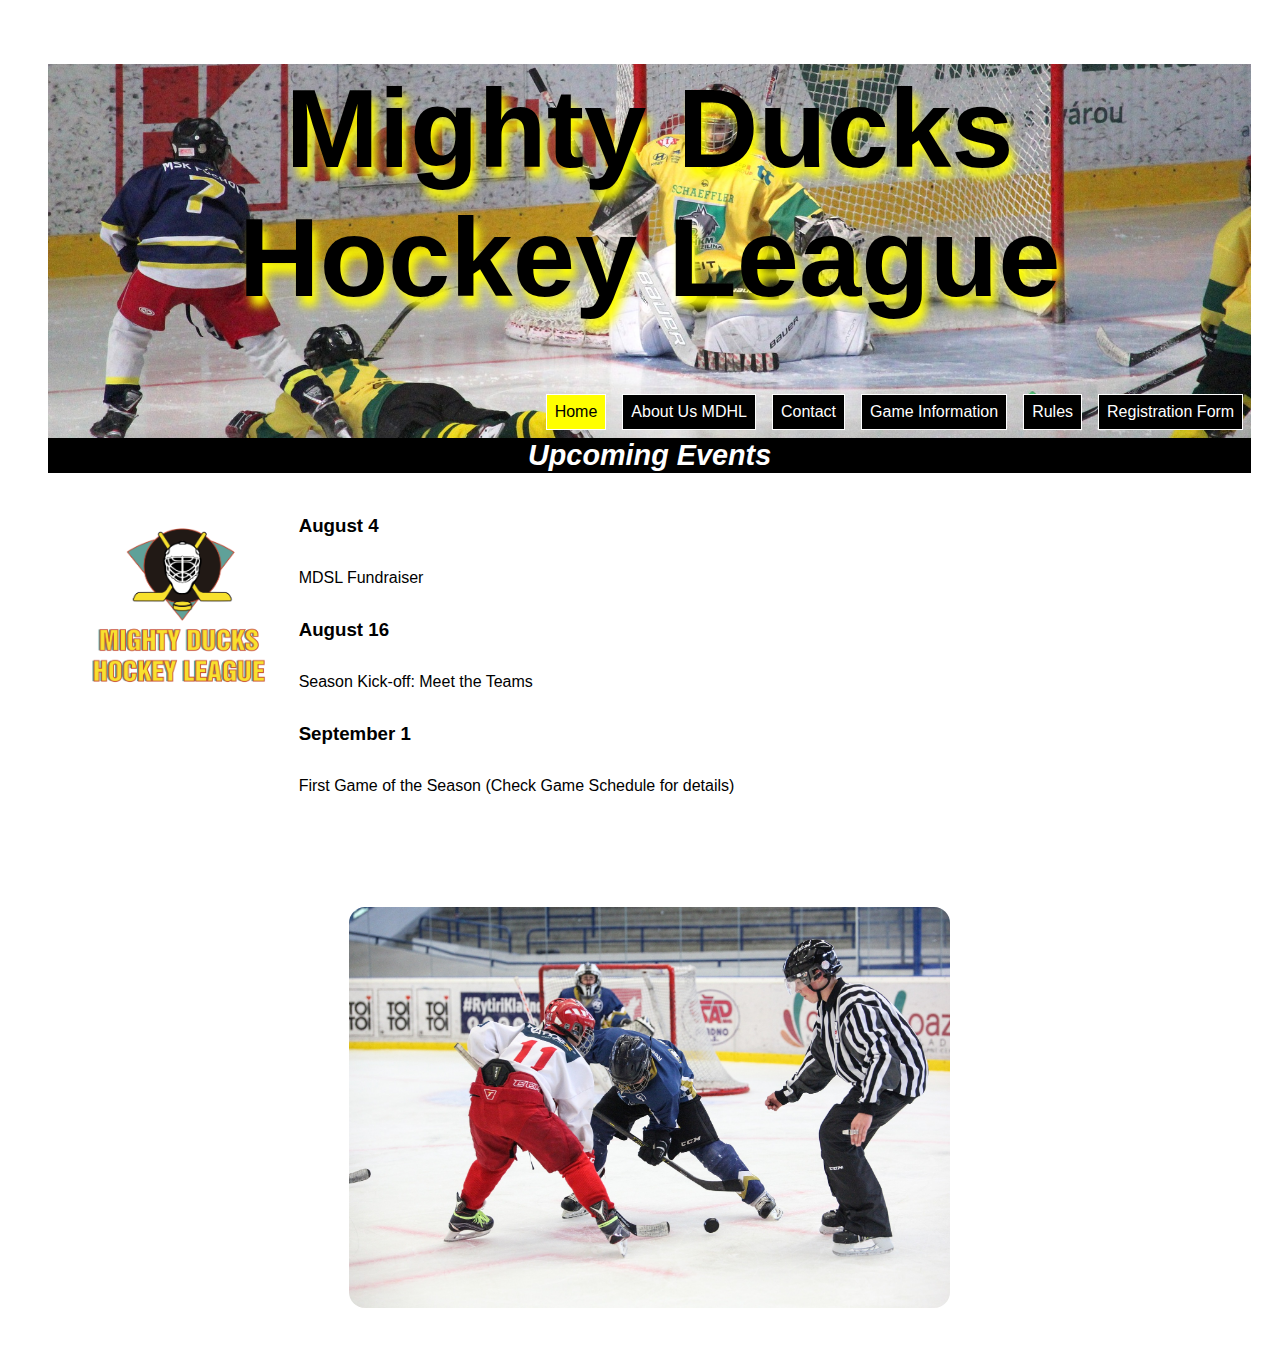
<file: index.html>
<!DOCTYPE html>
<html lang="en">
<head>
    <meta charset="UTF-8">
    <meta http-equiv="X-UA-Compatible" content="IE=edge">
    <meta name="viewport" content="width=device-width, initial-scale=1.0">
    <link rel="stylesheet" href="style/style.css">
    <link rel="icon" type="image/png" href="./assets/LogoMD.png">
    <title>Home</title>
</head>
<body>
    <header>
        <div class="nombre">
            <h1>Mighty Ducks Hockey League</h1>
        </div>
        <nav>
           <a href="#">Home</a>
           <a href="about.html">About Us MDHL</a>
           <a href="contact.html">Contact</a>
           <a href="gameinfo.html">Game Information</a>
           <a href="rules.html">Rules</a>
           <a href="registration.html">Registration Form</a>
        </nav>
    </header>
    <main>
        <div class="boxpagename">
            <h2>Upcoming Events</h2>
        </div>
        <aside>
            <img  id="logo" src="./assets/LogoMD.png" alt="logo MDHL">
        </aside>
        <div class="texto">
                <h3>August 4</h3>
                <p>MDSL Fundraiser</p>
                <h3>August 16</h3>
                <p>Season Kick-off: Meet the Teams</p>
                <h3>September 1</h3>
                <p>First Game of the Season (Check Game Schedule for details)</p>
        </div>
        <div class="imghome">
            <img src="./assets/design1_image1.jpg" alt="hockeymdhl2">

        </div>
    </main>
</body>
</html>
</file>
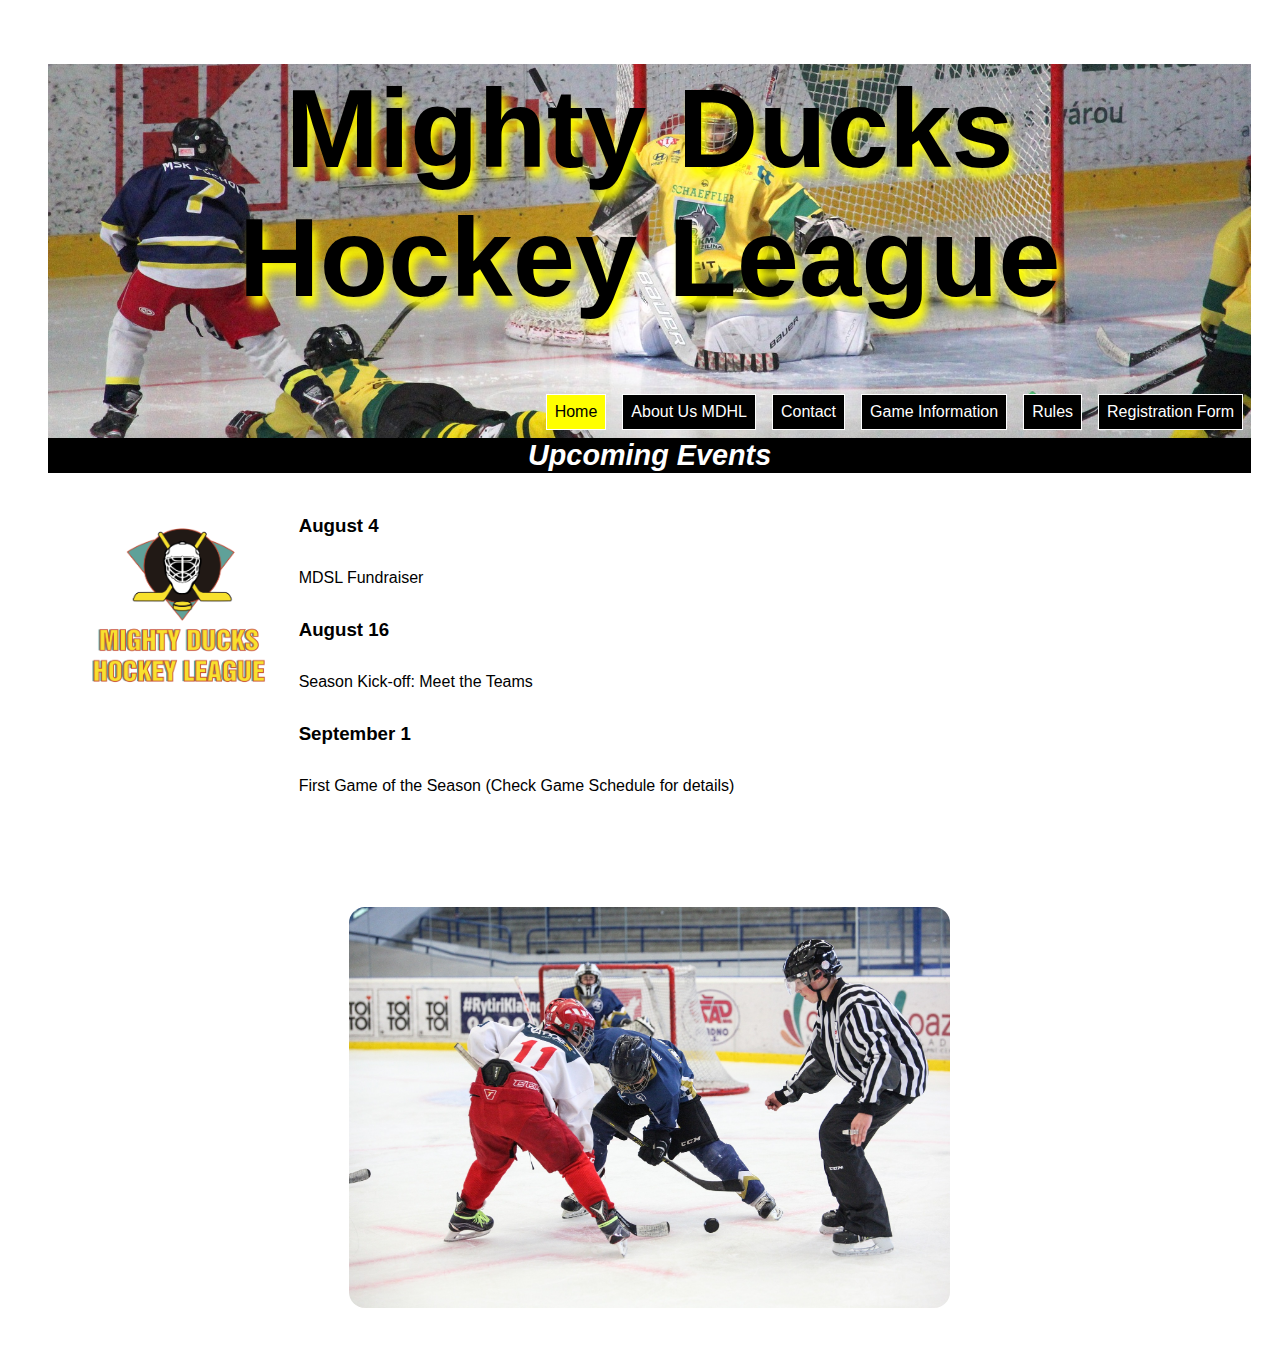
<file: pages/index.html>
<!DOCTYPE html>
<html lang="en">
<head>
    <meta charset="UTF-8">
    <meta http-equiv="X-UA-Compatible" content="IE=edge">
    <meta name="viewport" content="width=device-width, initial-scale=1.0">
    <link rel="stylesheet" href="/style/style.css">
    <link rel="icon" type="image/png" href="/assets/LogoMD.png">
    <title>Home</title>
</head>
<body>
    <header>
        <div class="nombre">
            <h1>Mighty Ducks Hockey League</h1>
        </div>
        <nav>
           <a href="#">Home</a>
           <a href="./about.html">About Us MDHL</a>
           <a href="./contact.html">Contact</a>
           <a href="./gameinfo.html">Game Information</a>
           <a href="./rules.html">Rules</a>
           <a href="./registration.html">Registration Form</a>
        </nav>
    </header>
    <main>
        <div class="boxpagename">
            <h2>Upcoming Events</h2>
        </div>
        <aside>
            <img  id="logo" src="/assets/LogoMD.png" alt="logo MDHL">
        </aside>
        <div class="texto">
                <h3>August 4</h3>
                <p>MDSL Fundraiser</p>
                <h3>August 16</h3>
                <p>Season Kick-off: Meet the Teams</p>
                <h3>September 1</h3>
                <p>First Game of the Season (Check Game Schedule for details)</p>
        </div>
        <div class="imghome">
            <img src="/assets/design1_image1.jpg" alt="hockeymdhl2">

        </div>
    </main>
</body>
</html>
</file>
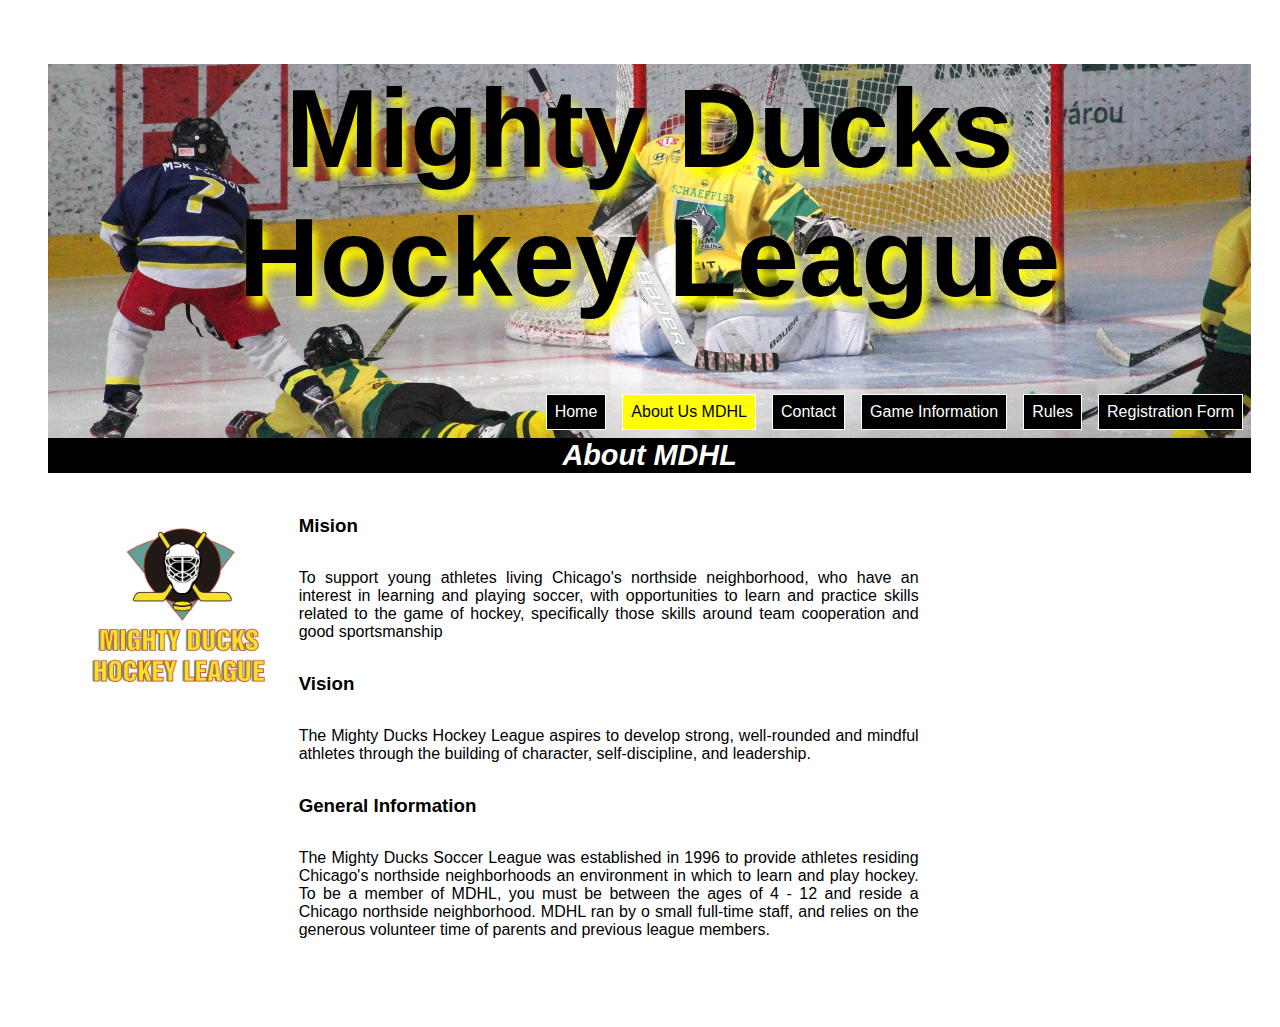
<file: about.html>
<!DOCTYPE html>
<html lang="en">
<head>
    <meta charset="UTF-8">
    <meta http-equiv="X-UA-Compatible" content="IE=edge">
    <meta name="viewport" content="width=device-width, initial-scale=1.0">
    <link rel="stylesheet" href="style/style.css">
    <link rel="icon" type="image/png" href="./assets/LogoMD.png">
    <title>About Us MDHL</title>
</head>
<body>
    <header>
        <div class="nombre">
            <h1>Mighty Ducks Hockey League</h1>
        </div>
        <nav>
           <a href="index.html">Home</a>
           <a href="#">About Us MDHL</a>
           <a href="contact.html">Contact</a>
           <a href="gameinfo.html">Game Information</a>
           <a href="rules.html">Rules</a>
           <a href="registration.html">Registration Form</a>
        </nav>
    </header>
    <main>
        <div class="boxpagename">
            <h2>About MDHL</h2>
        </div>
        <aside>
            <img  id="logo" src="./assets/LogoMD.png" alt="logo MDHL">
        </aside>
        <div class="texto">
            <h3>Mision</h3>
            <p> To support young athletes living Chicago's northside neighborhood, who have an interest in
                learning and playing soccer, with opportunities to learn and practice skills related to the game of
                hockey, specifically those skills around team cooperation and good sportsmanship
            </p>
            <h3>Vision</h3>
            <p> The Mighty Ducks Hockey League aspires to develop strong, well-rounded and mindful athletes
                through the building of character, self-discipline, and leadership.
            </p>
            <h3>General Information</h3>
            <p> The Mighty Ducks Soccer League was established in 1996 to provide athletes residing
                Chicago's northside neighborhoods an environment in which to learn and play hockey. To be a
                member of MDHL, you must be between the ages of 4 - 12 and reside a Chicago northside
                neighborhood. MDHL ran by o small full-time staff, and relies on the generous volunteer time of
                parents and previous league members.
            </p>
        </div>
    </main>
</body>
</html>
</file>
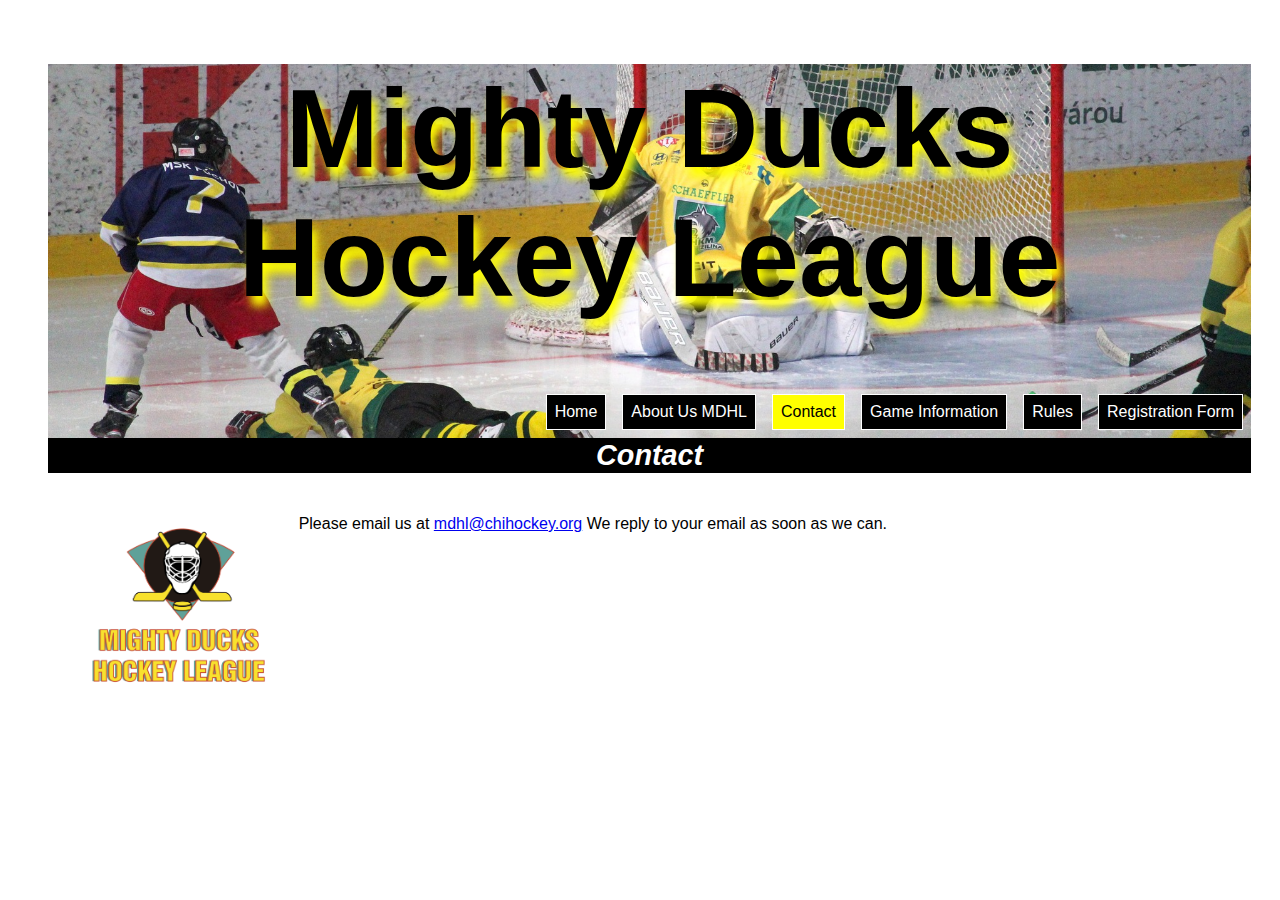
<file: contact.html>
<!DOCTYPE html>
<html lang="en">
<head>
    <meta charset="UTF-8">
    <meta http-equiv="X-UA-Compatible" content="IE=edge">
    <meta name="viewport" content="width=device-width, initial-scale=1.0">
    <link rel="stylesheet" href="style/style.css">
    <link rel="icon" type="image/png" href="./assets/LogoMD.png">
    <title>Contact</title>
</head>
<body>
    <header>
        <div class="nombre">
            <h1>Mighty Ducks Hockey League</h1>
        </div>
        <nav>
           <a href="index.html">Home</a>
           <a href="about.html">About Us MDHL</a>
           <a href="#">Contact</a>
           <a href="gameinfo.html">Game Information</a>
           <a href="rules.html">Rules</a>
           <a href="registration.html">Registration Form</a>
        </nav>
    </header>
    <main>
        <div class="boxpagename">
            <h2>Contact</h2>
        </div>
        <aside>
            <img  id="logo" src="./assets/LogoMD.png" alt="logo MDHL">
        </aside>
        <div class="texto">
            <p>
                Please email us at <a href="mdhl@chihockey.org">mdhl@chihockey.org</a> 
                We reply to your email as soon as we can.
            </p>
        </div>
    </main>
</body>
</html>
</file>
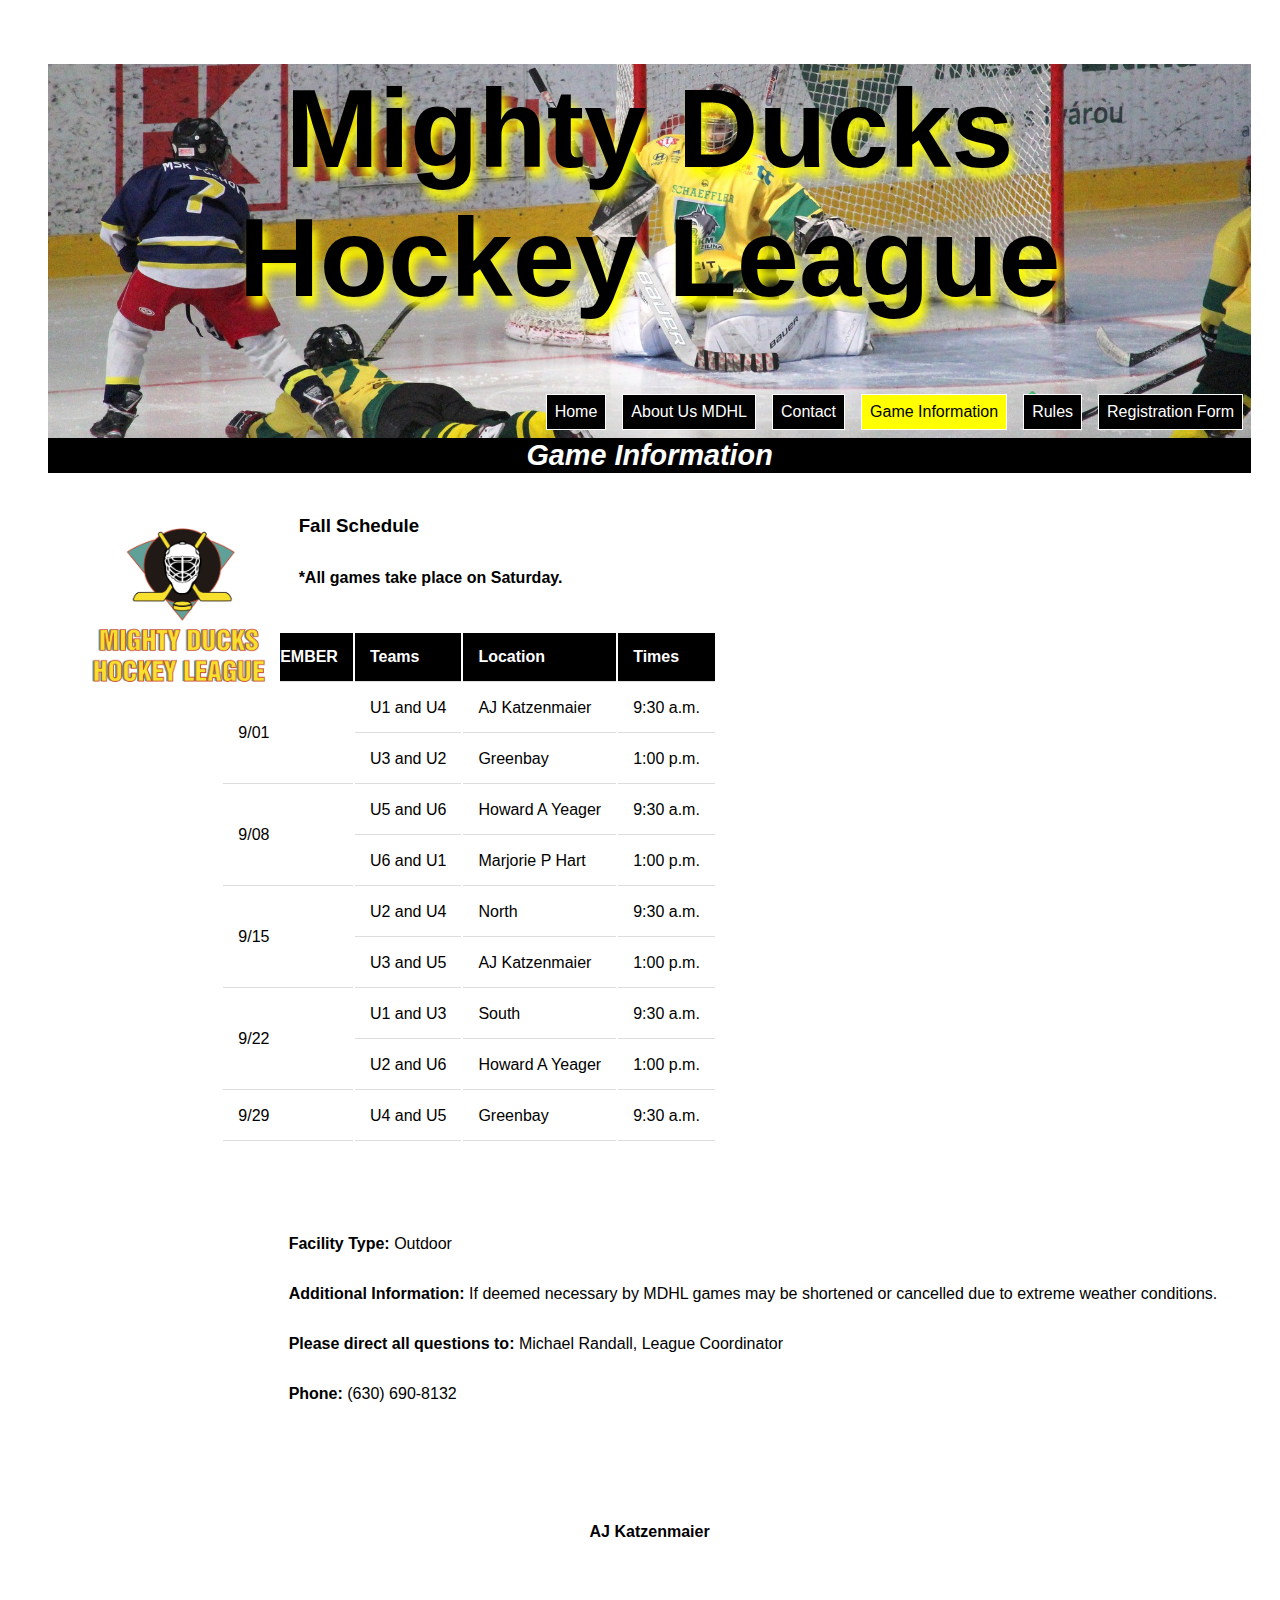
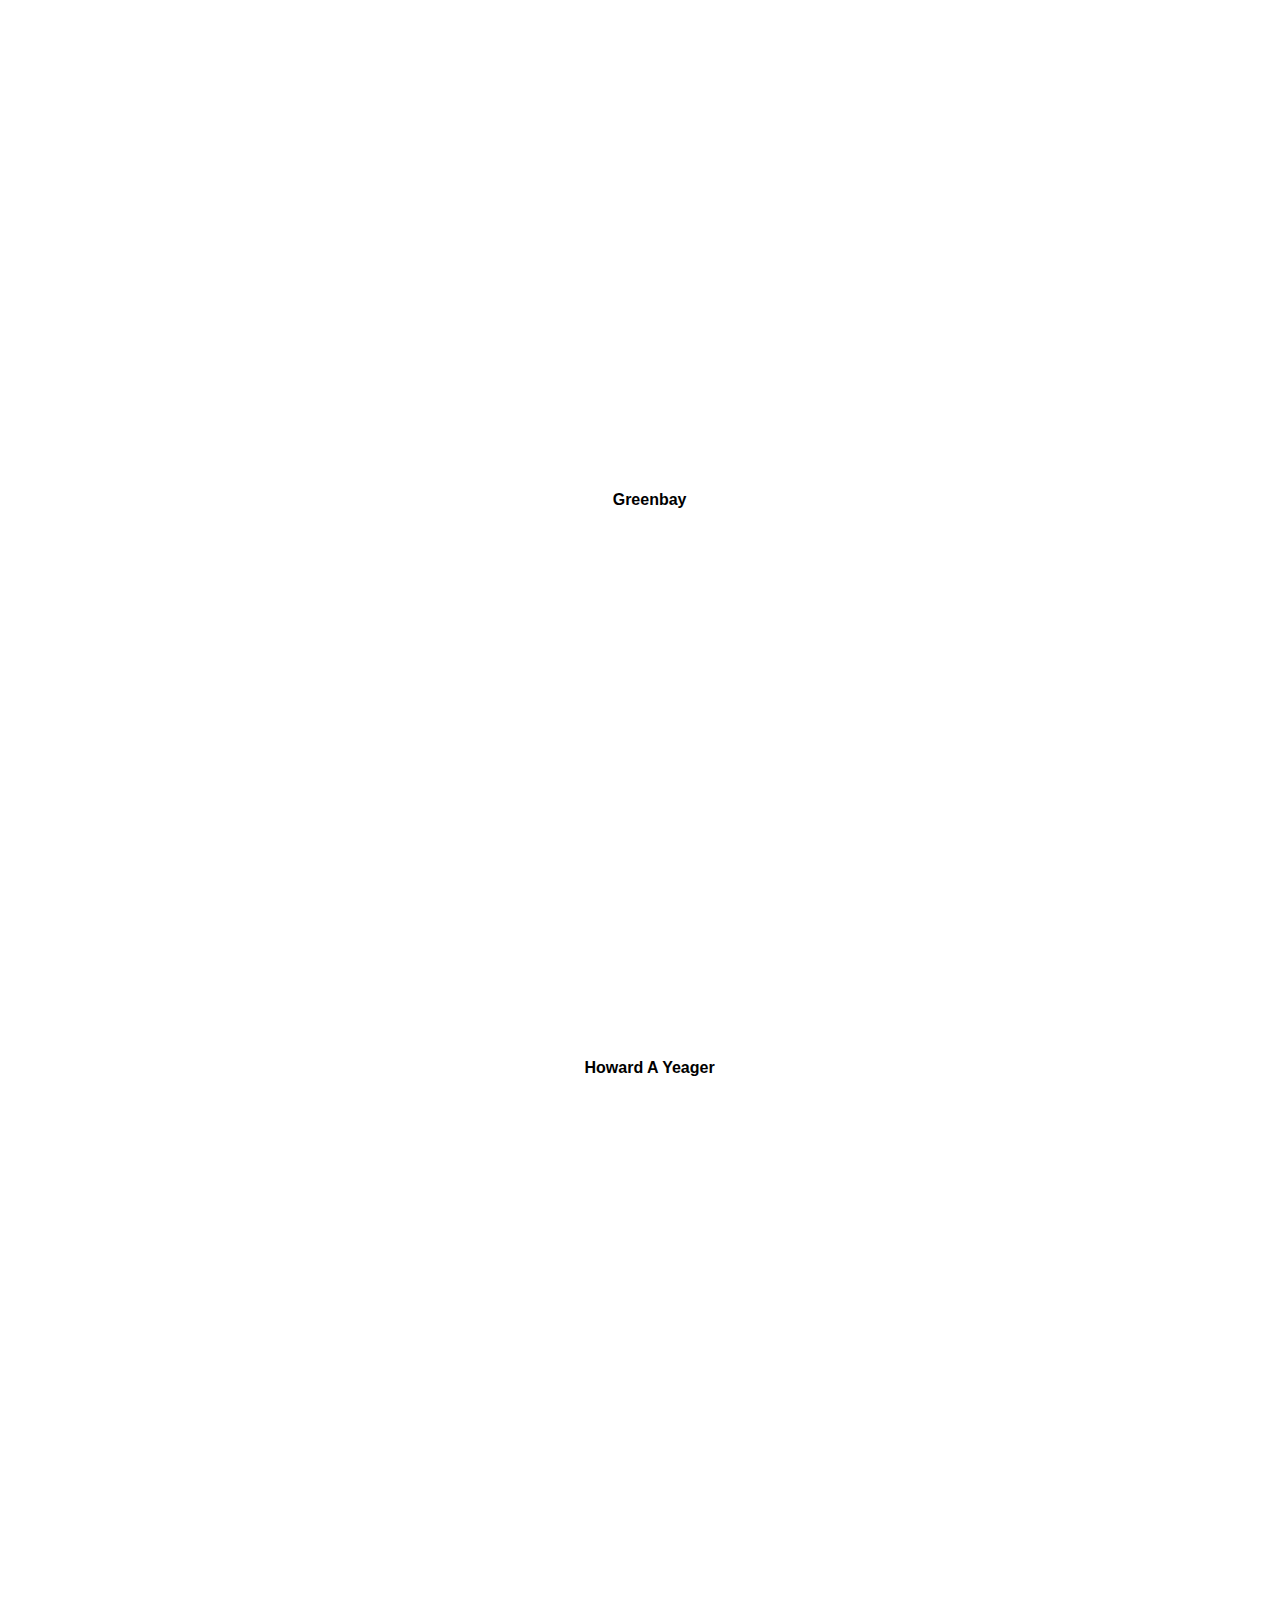
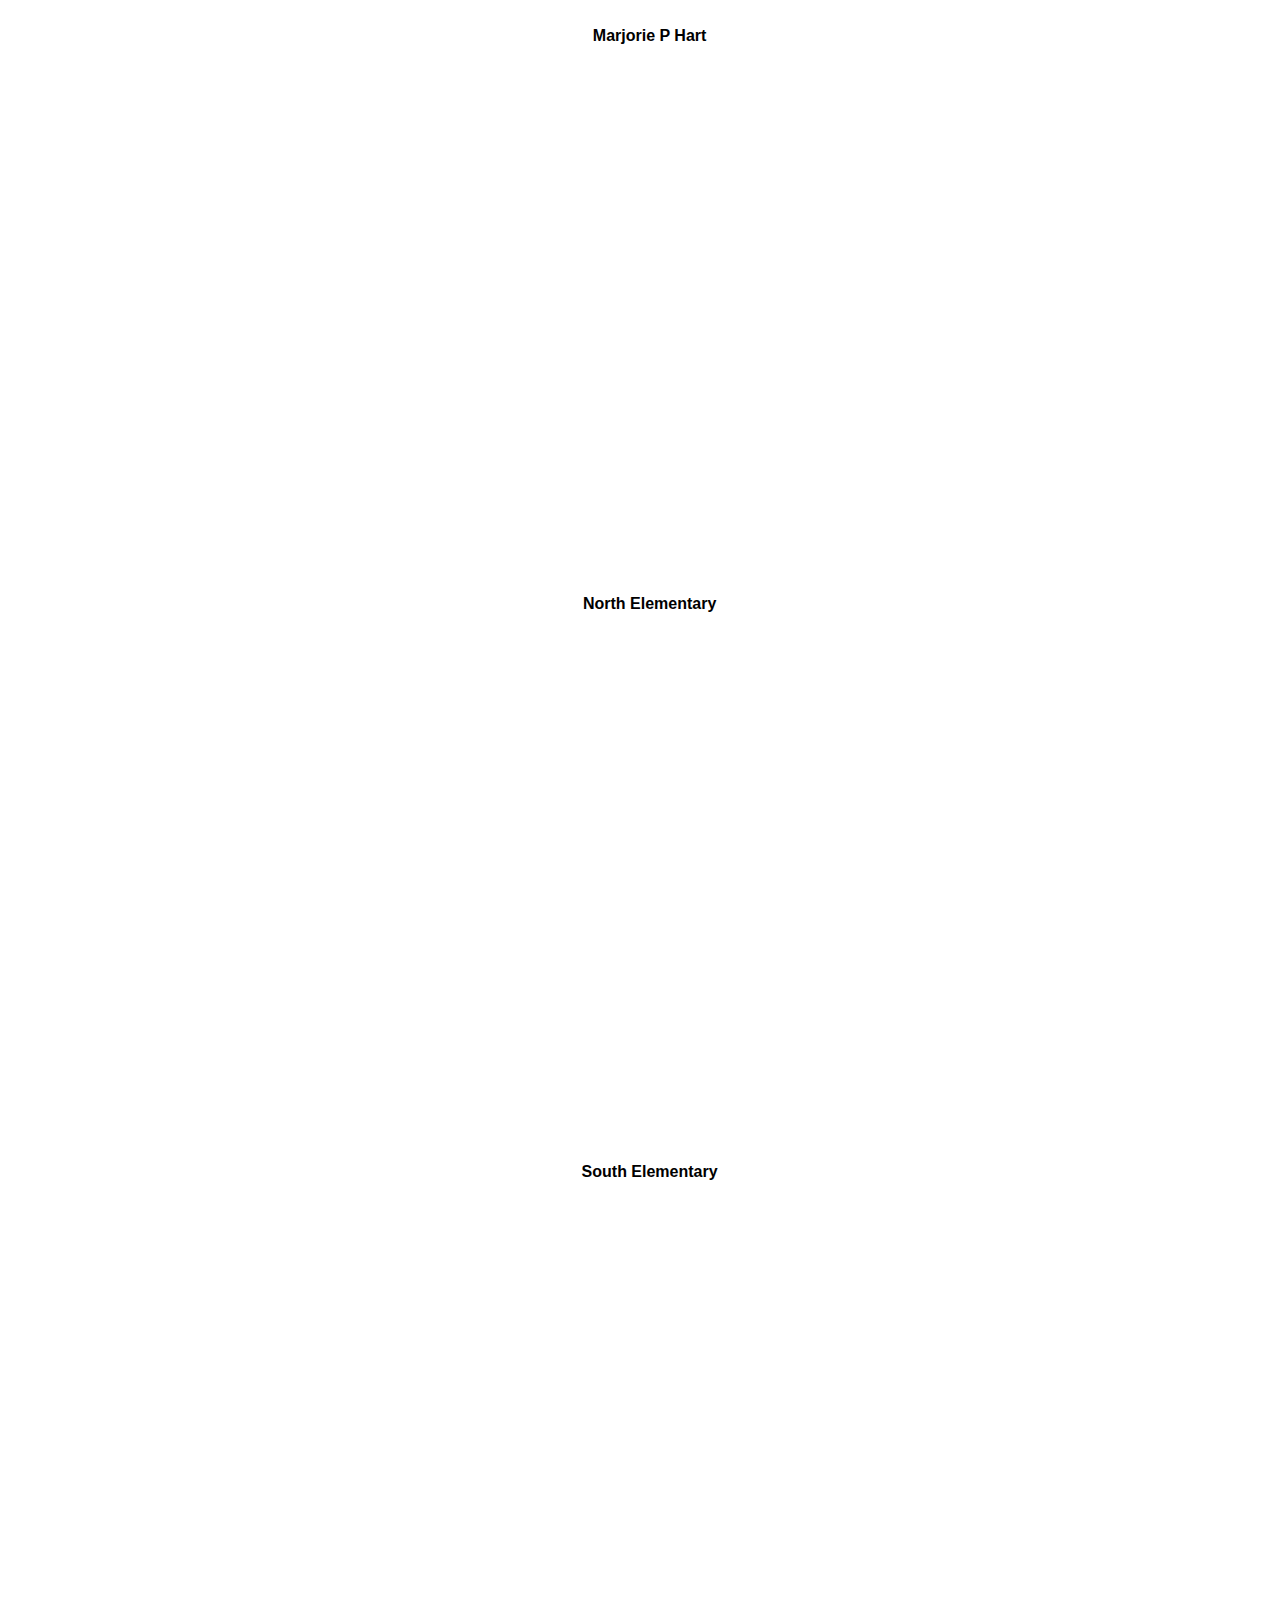
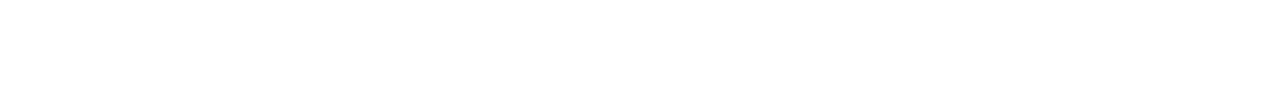
<file: gameinfo.html>
<!DOCTYPE html>
<html lang="en">
<head>
    <meta charset="UTF-8">
    <meta http-equiv="X-UA-Compatible" content="IE=edge">
    <meta name="viewport" content="width=device-width, initial-scale=1.0">
    <link rel="stylesheet" href="style/style.css">
    <link rel="icon" type="image/png" href="./assets/LogoMD.png">
    <title>Contact</title>
</head>
<body>
    <header>
        <div class="nombre">
            <h1>Mighty Ducks Hockey League</h1>
        </div>
        <nav>
           <a href="index.html">Home</a>
           <a href="about.html">About Us MDHL</a>
           <a href="contact.html">Contact</a>
           <a href="#">Game Information</a>
           <a href="rules.html">Rules</a>
           <a href="registration.html">Registration Form</a>
        </nav>
    </header>
    <main>
        <div class="boxpagename">
           <h2>Game Information</h2>
        </div>
        <aside>
          <img  id="logo" src="./assets/LogoMD.png" alt="logo MDHL">
        </aside>
        <div class="texto">
                <h3>Fall Schedule</h3>
                <h4>*All games take place on Saturday.</h4>
        </div>
        <table>

            <tr>
          
              <th>SEPTEMBER</th>
          
              <th>Teams</th>
          
              <th>Location</th>

              <th>Times</th>
          
            </tr>
          
            <tr>
          
              <td rowspan="2">9/01</td>
          
              <td>U1 and U4</td>
          
              <td>AJ Katzenmaier</td>
          
              <td>9:30 a.m.</td>
            </tr>
          
            <tr>
          
          
              <td>U3 and U2</td>
          
              <td>Greenbay</td>

              <td>1:00 p.m.</td>
          
            </tr>
          
            <tr>
          
            <td rowspan="2">9/08</td>
          
              <td>U5 and U6</td>
          
              <td>Howard A Yeager</td>

              <td>9:30 a.m.</td>
          
            </tr>

            <tr>
        
                <td>U6 and U1</td>
            
                <td>Marjorie P Hart</td>
                
                <td>1:00 p.m.</td>
            
              </tr>

              <tr>
          
                <td rowspan="2">9/15</td>
            
                <td>U2 and U4</td>
            
                <td>North</td>
                
                <td>9:30 a.m.</td>
            
              </tr>

              <tr>
            
                <td>U3 and U5</td>
            
                <td>AJ Katzenmaier</td>
                
                <td>1:00 p.m.</td>
            
              </tr>

              <tr>

                <td rowspan="2">9/22</td>
            
                <td>U1 and U3</td>
            
                <td>South</td>
                
                <td>9:30 a.m.</td>
            
              </tr>

              <tr>

                <td>U2 and U6</td>
            
                <td>Howard A Yeager</td>
                
                <td>1:00 p.m.</td>
            
              </tr>

              <tr>
          
                <td>9/29</td>
            
                <td>U4 and U5</td>
            
                <td>Greenbay</td>
                
                <td>9:30 a.m.</td>
            
              </tr>
          
          </table>

          <div class="textodeabajo">
            <p><strong>Facility Type:</strong>  Outdoor</p>
            <p> <strong> Additional Information: </strong> If deemed necessary by MDHL games may be shortened or cancelled due to extreme weather conditions.</p>
            <p> <strong> Please direct all questions to: </strong> Michael Randall, League Coordinator</p>
            <p> <strong> Phone:</strong> (630) 690-8132 </p>
          </div>
          <div class="maps">
            <h4>AJ Katzenmaier</h4>
            <iframe src="https://www.google.com/maps/embed?pb=!1m18!1m12!1m3!1d2969.657018148541!2d-87.63125808431784!3d41.90023277200728!2m3!1f0!2f0!3f0!3m2!1i1024!2i768!4f13.1!3m3!1m2!1s0x880fd34e07f69da7%3A0x15e198c063fc787c!2sAJ%20Katzenmaier%20Elementary!5e0!3m2!1ses-419!2sar!4v1676594019365!5m2!1ses-419!2sar" width="600" height="450" style="border:0;" allowfullscreen="" loading="lazy" referrerpolicy="no-referrer-when-downgrade"></iframe>
            <h4>Greenbay</h4>
            <iframe src="https://www.google.com/maps/embed?pb=!1m18!1m12!1m3!1d2969.0227959923004!2d-87.64002218431752!3d41.913868671153516!2m3!1f0!2f0!3f0!3m2!1i1024!2i768!4f13.1!3m3!1m2!1s0x880fd3407260c45b%3A0xb351205fae50c6f3!2sGreenbay%20Elementary!5e0!3m2!1ses-419!2sar!4v1676594349906!5m2!1ses-419!2sar" width="600" height="450" style="border:0;" allowfullscreen="" loading="lazy" referrerpolicy="no-referrer-when-downgrade"></iframe>
            <h4>Howard A Yeager</h4>
            <iframe src="https://www.google.com/maps/embed?pb=!1m18!1m12!1m3!1d2950.269876673849!2d-87.8560697843083!3d42.31544224591016!2m3!1f0!2f0!3f0!3m2!1i1024!2i768!4f13.1!3m3!1m2!1s0x880feccac26b07c5%3A0x8b51fa5d6efe771a!2sHoward%20A.%20Yeager%20School%20(PREK-K)!5e0!3m2!1ses-419!2sar!4v1676594413547!5m2!1ses-419!2sar" width="600" height="450" style="border:0;" allowfullscreen="" loading="lazy" referrerpolicy="no-referrer-when-downgrade"></iframe>
            <h4>Marjorie P Hart</h4>
            <iframe src="https://www.google.com/maps/embed?pb=!1m18!1m12!1m3!1d2996.9315395834597!2d-72.69353278433124!3d41.31035290872954!2m3!1f0!2f0!3f0!3m2!1i1024!2i768!4f13.1!3m3!1m2!1s0x89e62ca0ecd82b79%3A0xf918f8fc32a0dc87!2sMarjorie%20G.%20Hart%2C%20LCSW!5e0!3m2!1ses-419!2sar!4v1676594478583!5m2!1ses-419!2sar" width="600" height="450" style="border:0;" allowfullscreen="" loading="lazy" referrerpolicy="no-referrer-when-downgrade"></iframe>
            <h4>North Elementary</h4>
            <iframe src="https://www.google.com/maps/embed?pb=!1m18!1m12!1m3!1d2962.9585174508406!2d-87.88349248431454!3d42.044069862989936!2m3!1f0!2f0!3f0!3m2!1i1024!2i768!4f13.1!3m3!1m2!1s0x880fb793e8d23749%3A0xbdd4da26438cf3a0!2sNorth%20Elementary%20School!5e0!3m2!1ses-419!2sar!4v1676594511736!5m2!1ses-419!2sar" width="600" height="450" style="border:0;" allowfullscreen="" loading="lazy" referrerpolicy="no-referrer-when-downgrade"></iframe>
            <h4>South Elementary</h4>
            <iframe src="https://www.google.com/maps/embed?pb=!1m18!1m12!1m3!1d2954.3863878835955!2d-88.3439896843103!3d42.22755755145122!2m3!1f0!2f0!3f0!3m2!1i1024!2i768!4f13.1!3m3!1m2!1s0x880f6d4a6d2e1093%3A0xdea3c745e6bb6aa0!2sSouth%20Elementary%20School!5e0!3m2!1ses-419!2sar!4v1676594540615!5m2!1ses-419!2sar" width="600" height="450" style="border:0;" allowfullscreen="" loading="lazy" referrerpolicy="no-referrer-when-downgrade"></iframe>
          </div>

    </main>
</body>
</html>
</file>
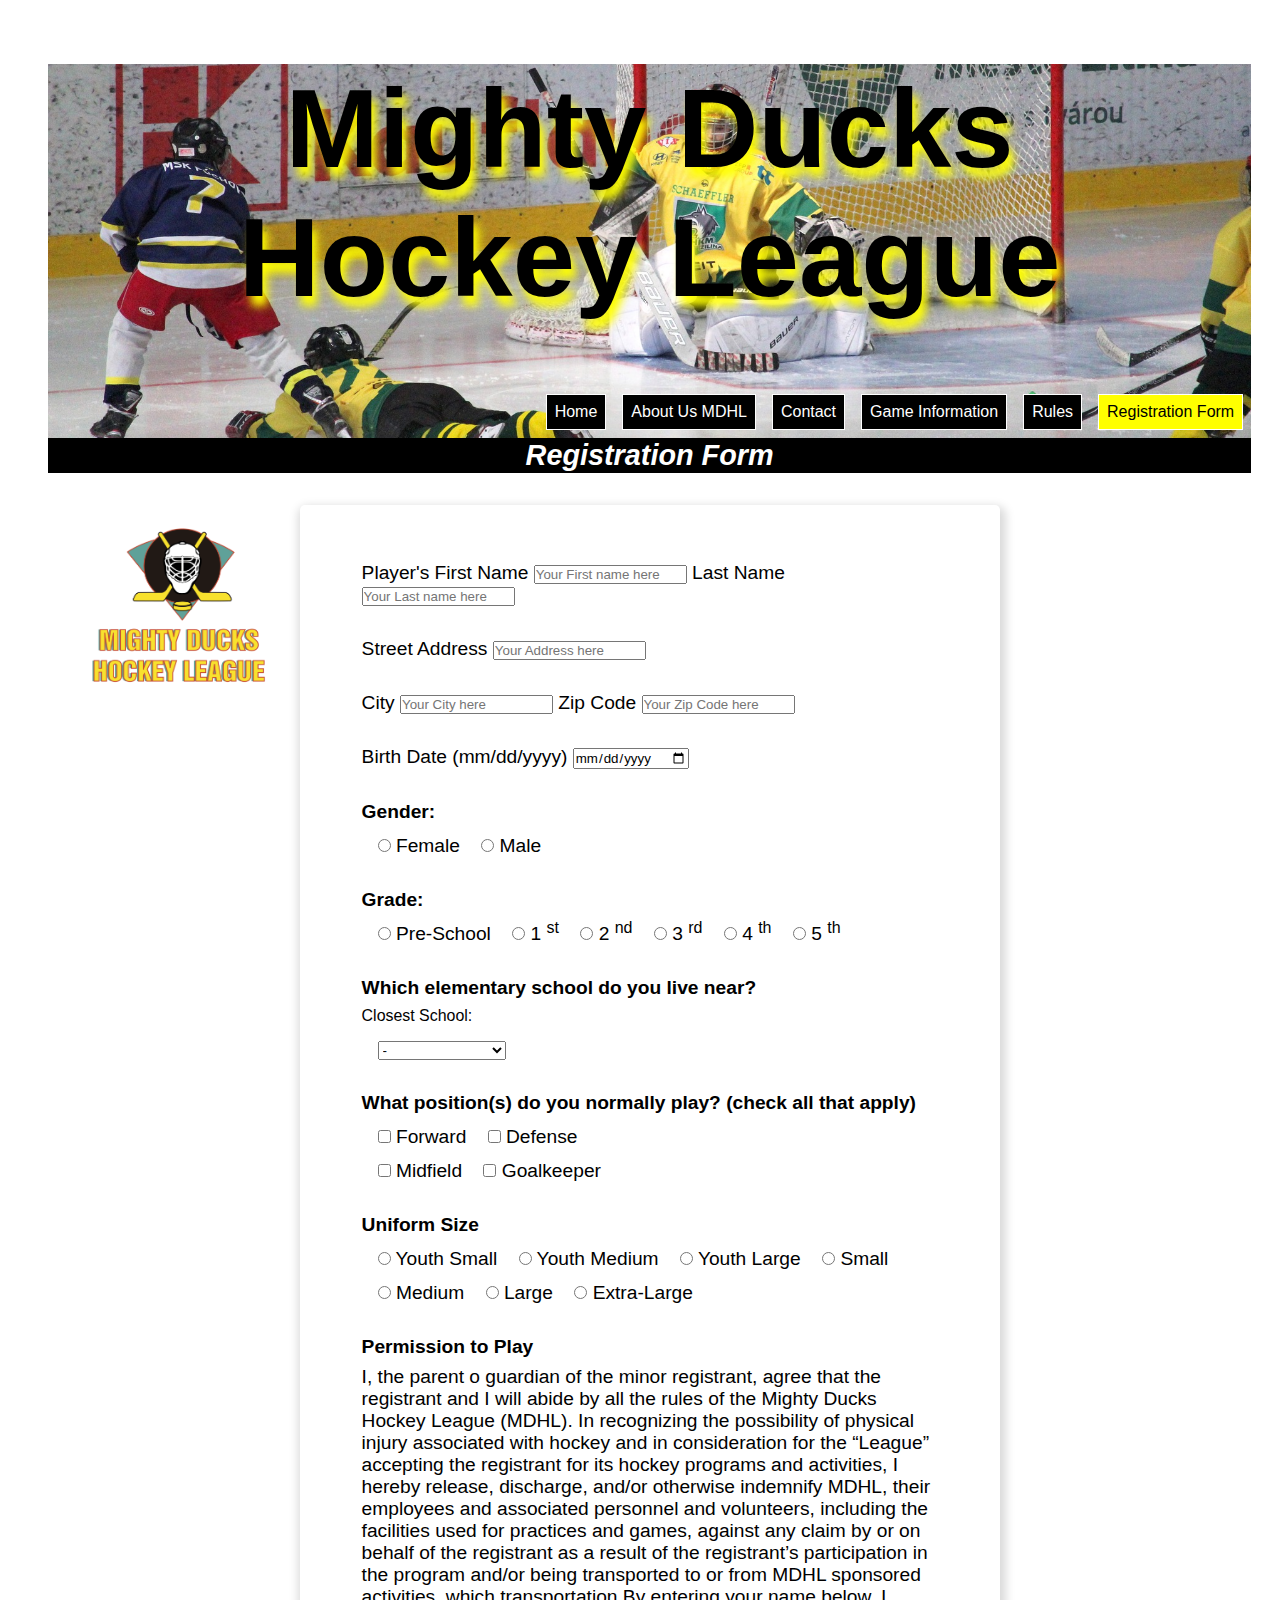
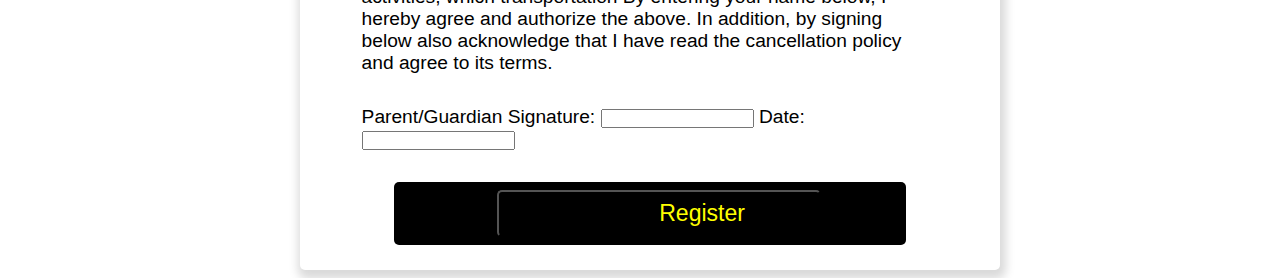
<file: registration.html>
<!DOCTYPE html>
<html lang="en">
<head>
    <meta charset="UTF-8">
    <meta http-equiv="X-UA-Compatible" content="IE=edge">
    <meta name="viewport" content="width=device-width, initial-scale=1.0">
    <link rel="stylesheet" href="style/style.css">
    <link rel="icon" type="image/png" href="./assets/LogoMD.png">
    <title>Registration Form</title>
</head>
<body>
    <header>
        <div class="nombre">
            <h1>Mighty Ducks Hockey League</h1>
        </div>
        <nav>
           <a href="index.html">Home</a>
           <a href="about.html">About Us MDHL</a>
           <a href="contact.html">Contact</a>
           <a href="gameinfo.html">Game Information</a>
           <a href="rules.html">Rules</a>
           <a href="#">Registration Form</a>
        </nav>
    </header>
    <main>
        <div class="boxpagename">
            <h2>
                Registration Form
            </h2>
        </div>
        <aside>
            <img  id="logo" src="./assets/LogoMD.png" alt="logo MDHL">
        </aside>
        <section>
            <div class="container">
                <form action="show_data.html" method="get">
                    <div class="row">
                            <label>Player's First Name</label>
                            <input type="text" name="first_name" placeholder="Your First name here">
                            <label>Last Name</label>
                            <input type="text" name="last_name" placeholder="Your Last name here">
                    </div>
                    <div class="row">
                        <label>Street Address</label>
                        <input type="text" name="address" placeholder="Your Address here">
                    </div>
                    <div class="row">
                            <label>City</label>
                            <input type="text" name="city" placeholder="Your City here">
                            <label>Zip Code</label>
                            <input type="number" name="zipcode" placeholder="Your Zip Code here">
                    </div>
                    <div class="row">
                            <label>Birth Date (mm/dd/yyyy)</label>
                            <input type="date" name="birth">
                        <div class="column" id="gender">
                            <p>Gender: </p>
                            <input type="radio" name="gender" value="F">
                            <label>Female</label>
                            <input type="radio" name="gender" value="M">
                            <label>Male</label>
                        </div>
                    </div>
                    <div class="row">
                        <div class="column" id="grade">
                            <p>Grade: </p>
                            <input type="radio" name="grade" value="pre">
                            <label>Pre-School</label>
                            <input type="radio" name="grade" value="1">
                            <label>1 <sup>st</sup> </label>
                            <input type="radio" name="grade" value="2">
                            <label>2 <sup>nd</sup> </label>
                            <input type="radio" name="grade" value="3">
                            <label>3 <sup>rd</sup> </label>
                            <input type="radio" name="grade" value="4">
                            <label>4 <sup>th</sup> </label>
                            <input type="radio" name="grade" value="5">
                            <label>5 <sup>th</sup> </label>
                        </div>
                    </div>
                    <div class="row">
                        <p>Which elementary school do you live near?</p> 
                        <h5>Closest School:</h5>       
                        <select name="school" id="school">
                            <option value="none">-</option>
                            <option value="aj">AJ Katzenmaier</option> 
                            <option value="greenb">Greenbay</option>
                            <option value="how">Howard A Yeager</option>
                            <option value="marj">Marjorie P Hart</option>
                            <option value="north">North Elementary</option>
                            <option value="south">South Elementary</option>
                        </select>
                </div>
                    <div class="row" id="position">
                            <p>What position(s) do you normally play? (check all that apply)</p>
                        <div class="column">
                                <input type="checkbox" name="position" value="forward">
                                <label>Forward</label>
                                <input type="checkbox" name="position" value="defense">
                                <label>Defense</label>
                        </div>
                        <div class="column">
                                <input type="checkbox" name="position" value="mid">
                                <label>Midfield</label>
                                <input type="checkbox" name="position" value="goalkeeper">
                                <label>Goalkeeper</label>
                        </div>
                    </div>

                    <div class="row">
                        <p>Uniform Size</p>
                        <div class="column">
                            <input type="radio" name="size" value="ys">
                            <label>Youth Small</label>
                            <input type="radio" name="size" value="ym">
                            <label>Youth Medium</label>
                            <input type="radio" name="size" value="yl">
                            <label>Youth Large</label>
                            <input type="radio" name="size" value="s">
                            <label>Small</label>
                        </div>
                        <div class="column">
                            <input type="radio" name="size" value="m">
                            <label>Medium</label>
                            <input type="radio" name="size" value="l">
                            <label>Large</label>
                            <input type="radio" name="size" value="xl">
                            <label>Extra-Large</label>
                        </div>
                    </div>
                    <div class="row">
                        <p>Permission to Play</p>
                        <p id="agreement">
                            I, the parent o guardian of the minor registrant, agree that the registrant and I will abide by all the rules of the Mighty Ducks Hockey League (MDHL). In recognizing the possibility of physical injury associated with hockey and in consideration for the “League” accepting the registrant for its hockey programs and activities, I hereby release, discharge, and/or otherwise indemnify MDHL, their employees and associated personnel and volunteers, including the facilities used for practices and games, against any claim by or on behalf of the registrant as a result of the registrant’s participation in the program and/or being transported to or from MDHL sponsored activities, which transportation
                            By entering your name below, I hereby agree and authorize the above. In addition, by signing below also acknowledge that I have read the cancellation policy and agree to its terms.
                        </p>
                    </div>
                    <div class="row">
                        <label for="signature">Parent/Guardian Signature:</label>
                        <input type="text" id="signature" name="signature">
                        <label>Date:</label>
                        <input type="text" name="datesign">
                    </div>
                    <div id="sub">
                        <input type="submit" value="Register" id="submit">
                    </div>

                </form>
            </div>
        </section>
    </main>
</body>
</html>
</file>
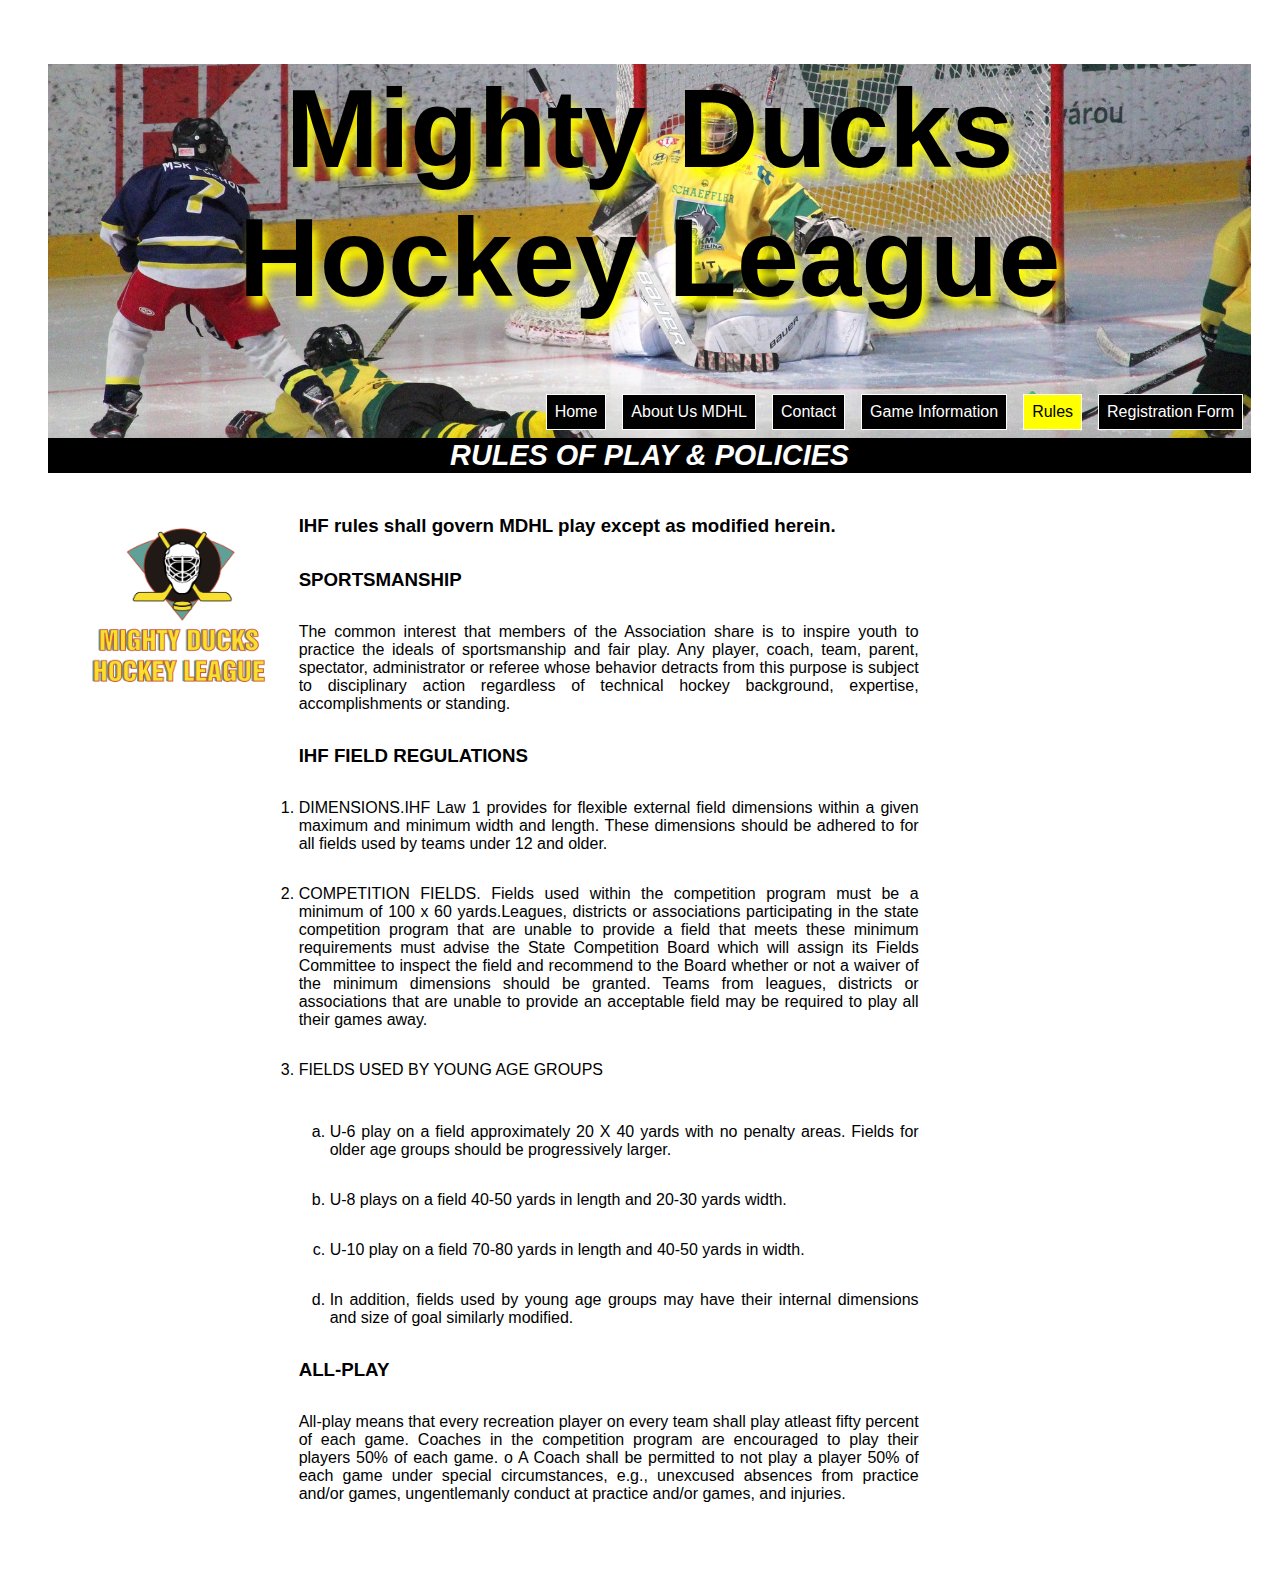
<file: rules.html>
<!DOCTYPE html>
<html lang="en">
<head>
    <meta charset="UTF-8">
    <meta http-equiv="X-UA-Compatible" content="IE=edge">
    <meta name="viewport" content="width=device-width, initial-scale=1.0">
    <link rel="stylesheet" href="style/style.css">
    <link rel="icon" type="image/png" href="./assets/LogoMD.png">
    <title>Contact</title>
</head>
<body>
    <header>
        <div class="nombre">
            <h1>Mighty Ducks Hockey League</h1>
        </div>
        <nav>
           <a href="index.html">Home</a>
           <a href="about.html">About Us MDHL</a>
           <a href="contact.html">Contact</a>
           <a href="gameinfo.html">Game Information</a>
           <a href="#">Rules</a>
           <a href="registration.html">Registration Form</a>
        </nav>
    </header>
    <main>
        <div class="boxpagename">
            <h2>RULES OF PLAY & POLICIES</h2>
        </div>
        <aside>
            <img  id="logo" src="./assets/LogoMD.png" alt="logo MDHL">
        </aside>
        <div class="texto">
            <h3>
                IHF rules shall govern MDHL play except as modified herein.
            </h3>
            <h3>SPORTSMANSHIP</h3>

            <p>The common interest that members of the Association share is to inspire youth to practice the ideals of sportsmanship and fair play. Any player, coach, team, parent, spectator, administrator or referee whose behavior detracts from this purpose is subject to disciplinary action regardless of technical hockey background, expertise, accomplishments or standing.
            </p> 

                <h3>IHF FIELD REGULATIONS</h3>
            <ol>

            <li> DIMENSIONS.IHF Law 1 provides for flexible external field dimensions within a given maximum and minimum width and length. These dimensions should be adhered to for all fields used by teams under 12 and older.
            </li> 
            <li>	COMPETITION FIELDS. Fields used within the competition program must be a minimum of 100 x 60 yards.Leagues, districts or associations participating in the state competition program that are unable to provide a field that meets these minimum requirements must advise the State Competition Board which will assign its Fields Committee to inspect the field and recommend to the Board whether or not a waiver of the minimum dimensions should be granted. Teams from leagues, districts or associations that are unable to provide an acceptable field may be required to play all their games away.
            </li>
            <li> FIELDS USED BY YOUNG AGE GROUPS
                <ol class="listaletras">
                   <li> U-6 play on a field approximately 20 X 40 yards with no penalty areas. Fields for older age groups should be progressively larger.</li> 
                   <li> U-8 plays on a field 40-50 yards in length and 20-30 yards width.</li> 
                   <li> U-10 play on a field 70-80 yards in length and 40-50 yards in width.</li> 
                   <li> In addition, fields used by young age groups may have their internal dimensions and size of goal similarly modified.</li> 
                </ol>
            </li> 
            </ol>
                <h3>ALL-PLAY</h3>

            <p> All-play means that every recreation player on every team shall play atleast fifty percent of each game. Coaches in the competition program are encouraged to play their players 50% of each game.
            o A Coach shall be permitted to not play a player 50% of each game
            under special circumstances, e.g., unexcused absences from practice and/or games, ungentlemanly conduct at practice and/or games, and injuries.
             </p>

        </div>
    </main>
</body>
</html>
</file>
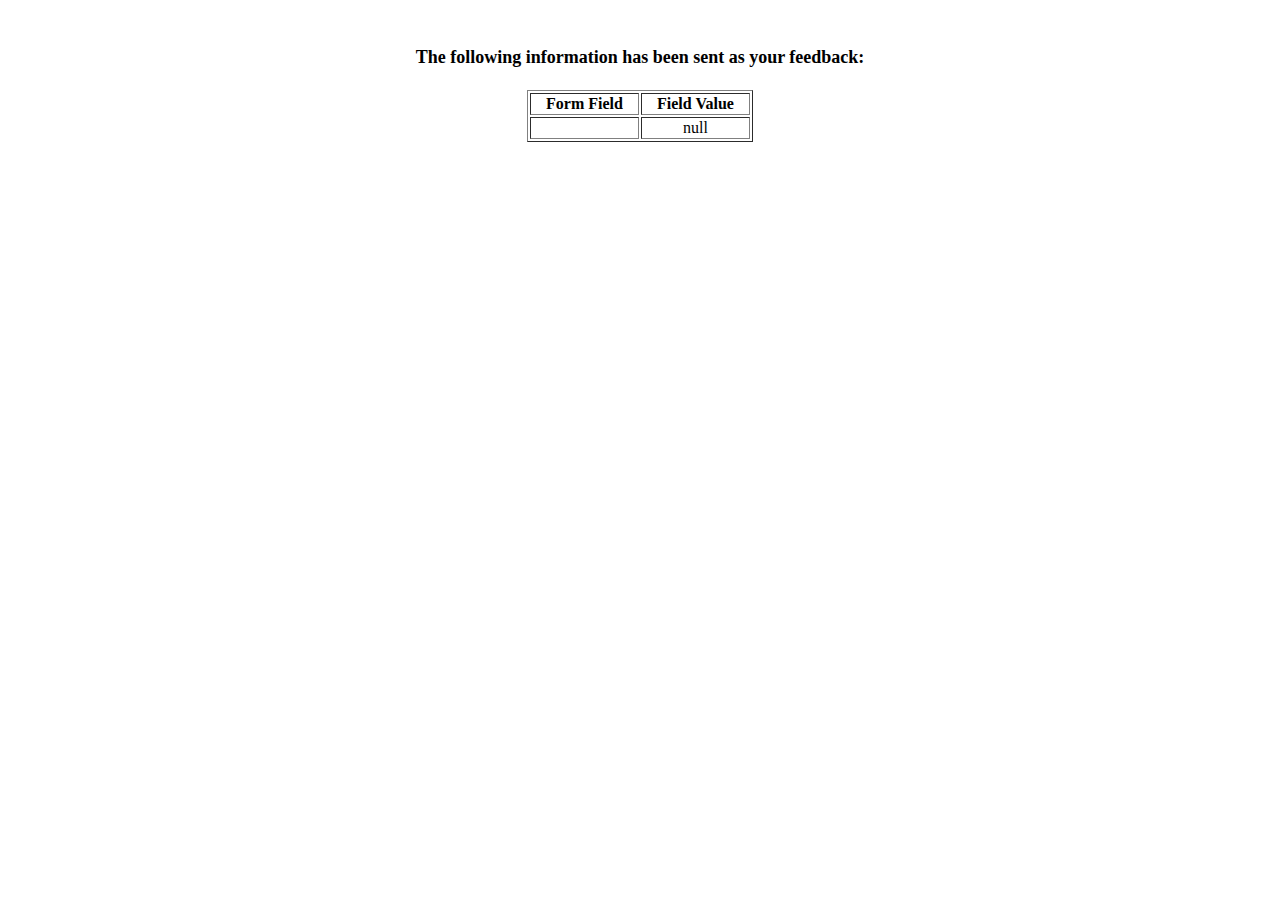
<file: show_data.html>
<html>
<head>
<title>Feedback Sent</title>
</head>
<body>
<p align=center>&nbsp;</p>
<h1 align=center><font size="+1">The following information has been sent as your
  feedback:</font></h1>

<table border="1" align=center width="226">
  <tr>
    <th align="center">Form Field</th>
    <th align="center">Field Value</th>
  </tr>

<script language="javascript">
var args = location.search.substr(1).split('&');
for (var i = 0; i < args.length; ++i) {
  var parts = args[i].split('=');
  if (parts != null) {
    var field = parts[0];
    var value = parts[1];
    if (value == null) {
      value = "null"
    }
    else {
      value = '"' + unescape(value.replace(/\+/g, ' ')) + '"';
    }

    document.writeln('<tr><td align="center">' + field + '</td>');
    document.writeln('<td align="center">' + value + '</td></tr>');
  }
}
</script>

<noscript>
<tr><td>
<p>You need to turn on Javascript in your browser.</p>

<p>In Microsoft Internet Explorer 4 or greater:</p>
<ul>
<li>From the "Tools" menu (in IE 4, it's the "View" menu), select "Internet Options".</li>
<li>Click on the "Security" tab.</li>
<li>Click on the "Custom Level" button. (In IE 4, select "Custom"
and then click on "Settings...".)</li>
<li>Under "Active scripting" make sure "Enable" is selected.</li>
</ul>

<p>In Netscape version 4 or greater:</p>
<ul>
<li>From the <b>Edit</b> menu, select <b>Preferences</b>.</li>
<li>In the <b>Category</b> list on the left, click on the word "Advanced".</li>
<li>In the panel on the right, make sure "Enable JavaScript" is checked.</li>
<li>Click the <b>OK</b> button.</li>
</ul>

</td></tr>
</noscript>

</table>
</body>
</html>
</file>
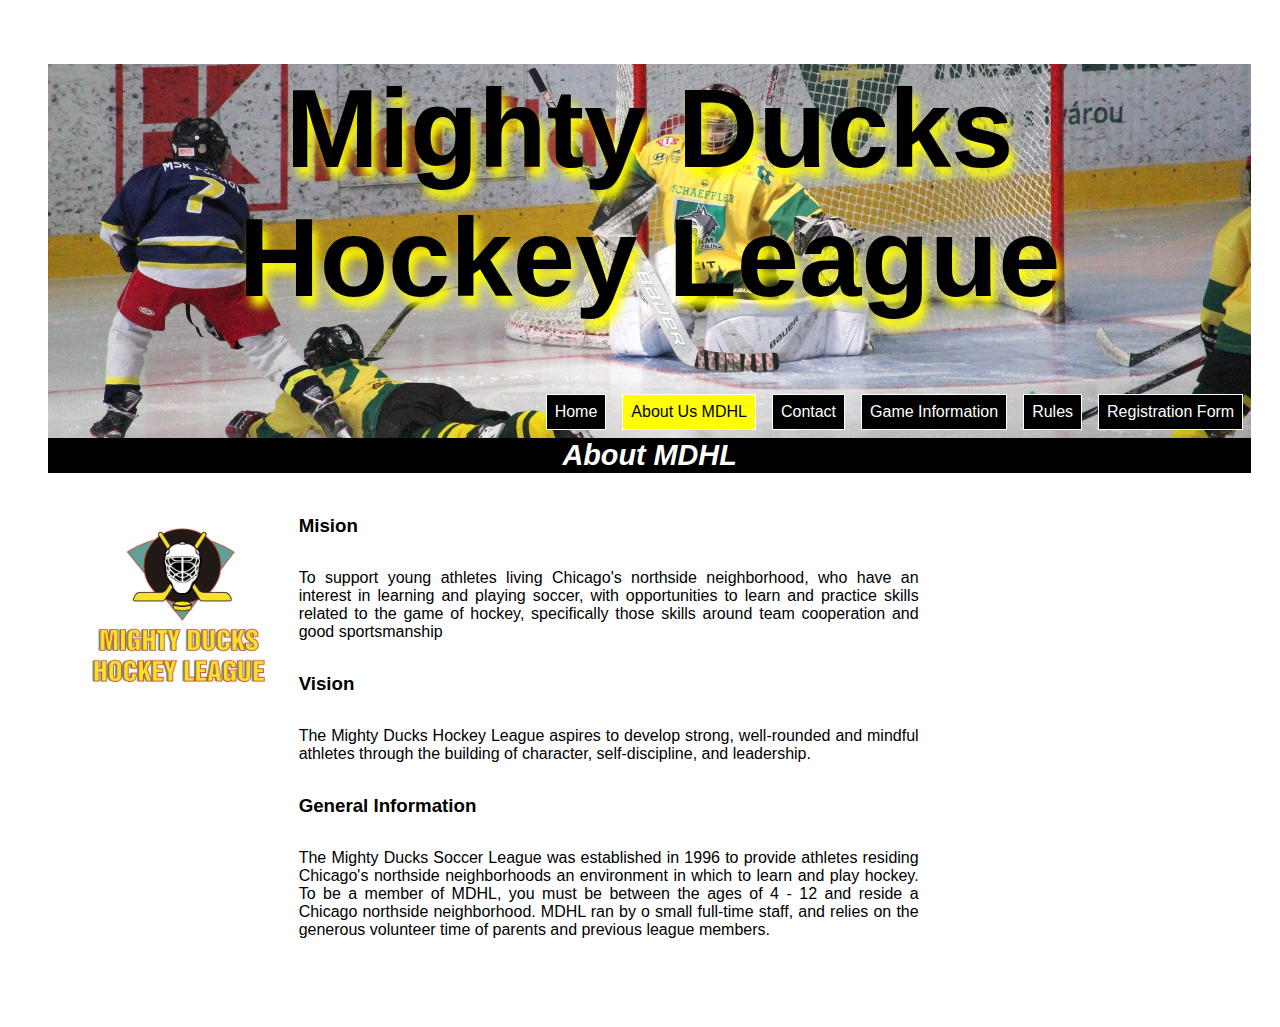
<file: pages/about.html>
<!DOCTYPE html>
<html lang="en">
<head>
    <meta charset="UTF-8">
    <meta http-equiv="X-UA-Compatible" content="IE=edge">
    <meta name="viewport" content="width=device-width, initial-scale=1.0">
    <link rel="stylesheet" href="/style/style.css">
    <link rel="icon" type="image/png" href="/assets/LogoMD.png">
    <title>About Us MDHL</title>
</head>
<body>
    <header>
        <div class="nombre">
            <h1>Mighty Ducks Hockey League</h1>
        </div>
        <nav>
           <a href="./index.html">Home</a>
           <a href="#">About Us MDHL</a>
           <a href="./contact.html">Contact</a>
           <a href="./gameinfo.html">Game Information</a>
           <a href="./rules.html">Rules</a>
           <a href="./registration.html">Registration Form</a>
        </nav>
    </header>
    <main>
        <div class="boxpagename">
            <h2>About MDHL</h2>
        </div>
        <aside>
            <img  id="logo" src="/assets/LogoMD.png" alt="logo MDHL">
        </aside>
        <div class="texto">
            <h3>Mision</h3>
            <p> To support young athletes living Chicago's northside neighborhood, who have an interest in
                learning and playing soccer, with opportunities to learn and practice skills related to the game of
                hockey, specifically those skills around team cooperation and good sportsmanship
            </p>
            <h3>Vision</h3>
            <p> The Mighty Ducks Hockey League aspires to develop strong, well-rounded and mindful athletes
                through the building of character, self-discipline, and leadership.
            </p>
            <h3>General Information</h3>
            <p> The Mighty Ducks Soccer League was established in 1996 to provide athletes residing
                Chicago's northside neighborhoods an environment in which to learn and play hockey. To be a
                member of MDHL, you must be between the ages of 4 - 12 and reside a Chicago northside
                neighborhood. MDHL ran by o small full-time staff, and relies on the generous volunteer time of
                parents and previous league members.
            </p>
        </div>
    </main>
</body>
</html>
</file>
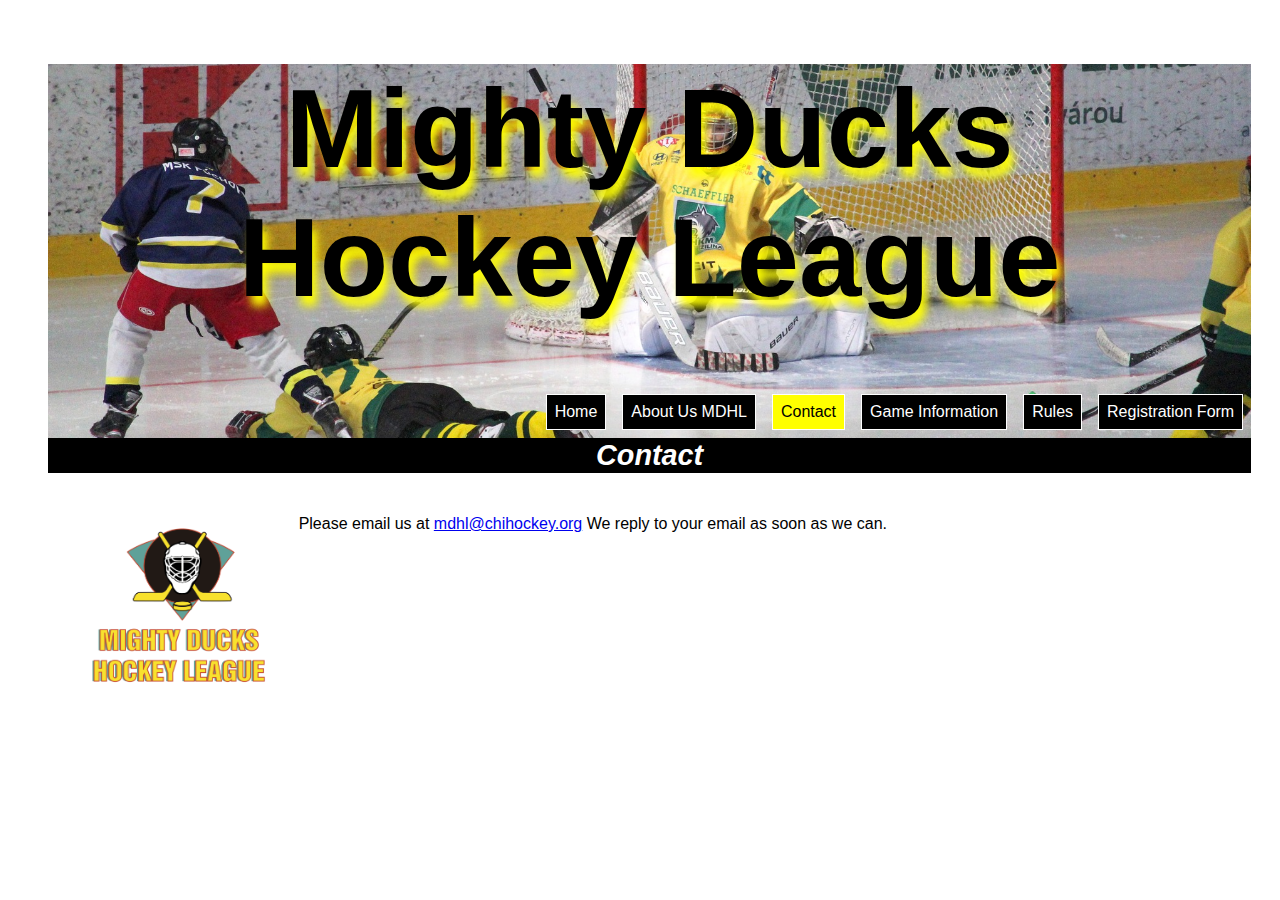
<file: pages/contact.html>
<!DOCTYPE html>
<html lang="en">
<head>
    <meta charset="UTF-8">
    <meta http-equiv="X-UA-Compatible" content="IE=edge">
    <meta name="viewport" content="width=device-width, initial-scale=1.0">
    <link rel="stylesheet" href="/style/style.css">
    <link rel="icon" type="image/png" href="/assets/LogoMD.png">
    <title>Contact</title>
</head>
<body>
    <header>
        <div class="nombre">
            <h1>Mighty Ducks Hockey League</h1>
        </div>
        <nav>
           <a href="./index.html">Home</a>
           <a href="./about.html">About Us MDHL</a>
           <a href="#">Contact</a>
           <a href="./gameinfo.html">Game Information</a>
           <a href="./rules.html">Rules</a>
           <a href="./registration.html">Registration Form</a>
        </nav>
    </header>
    <main>
        <div class="boxpagename">
            <h2>Contact</h2>
        </div>
        <aside>
            <img  id="logo" src="/assets/LogoMD.png" alt="logo MDHL">
        </aside>
        <div class="texto">
            <p>
                Please email us at <a href="mdhl@chihockey.org">mdhl@chihockey.org</a> 
                We reply to your email as soon as we can.
            </p>
        </div>
    </main>
</body>
</html>
</file>
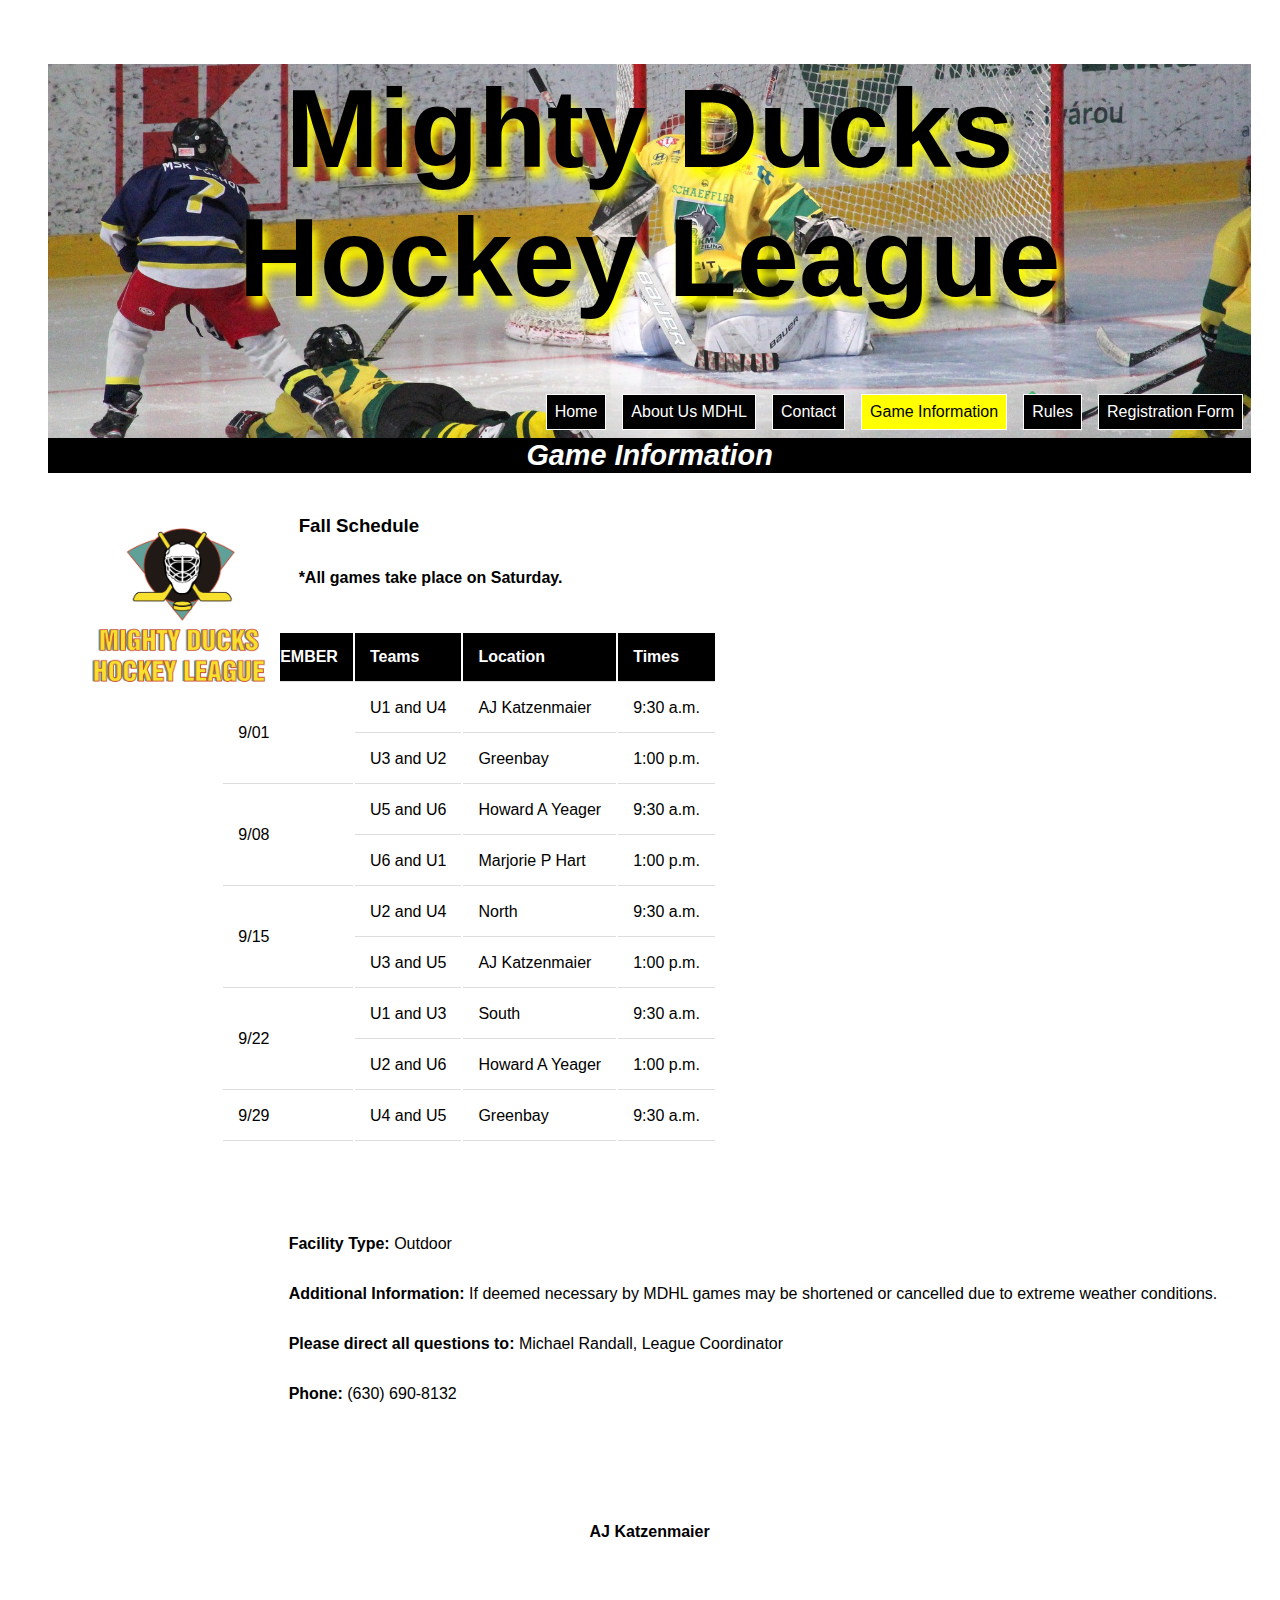
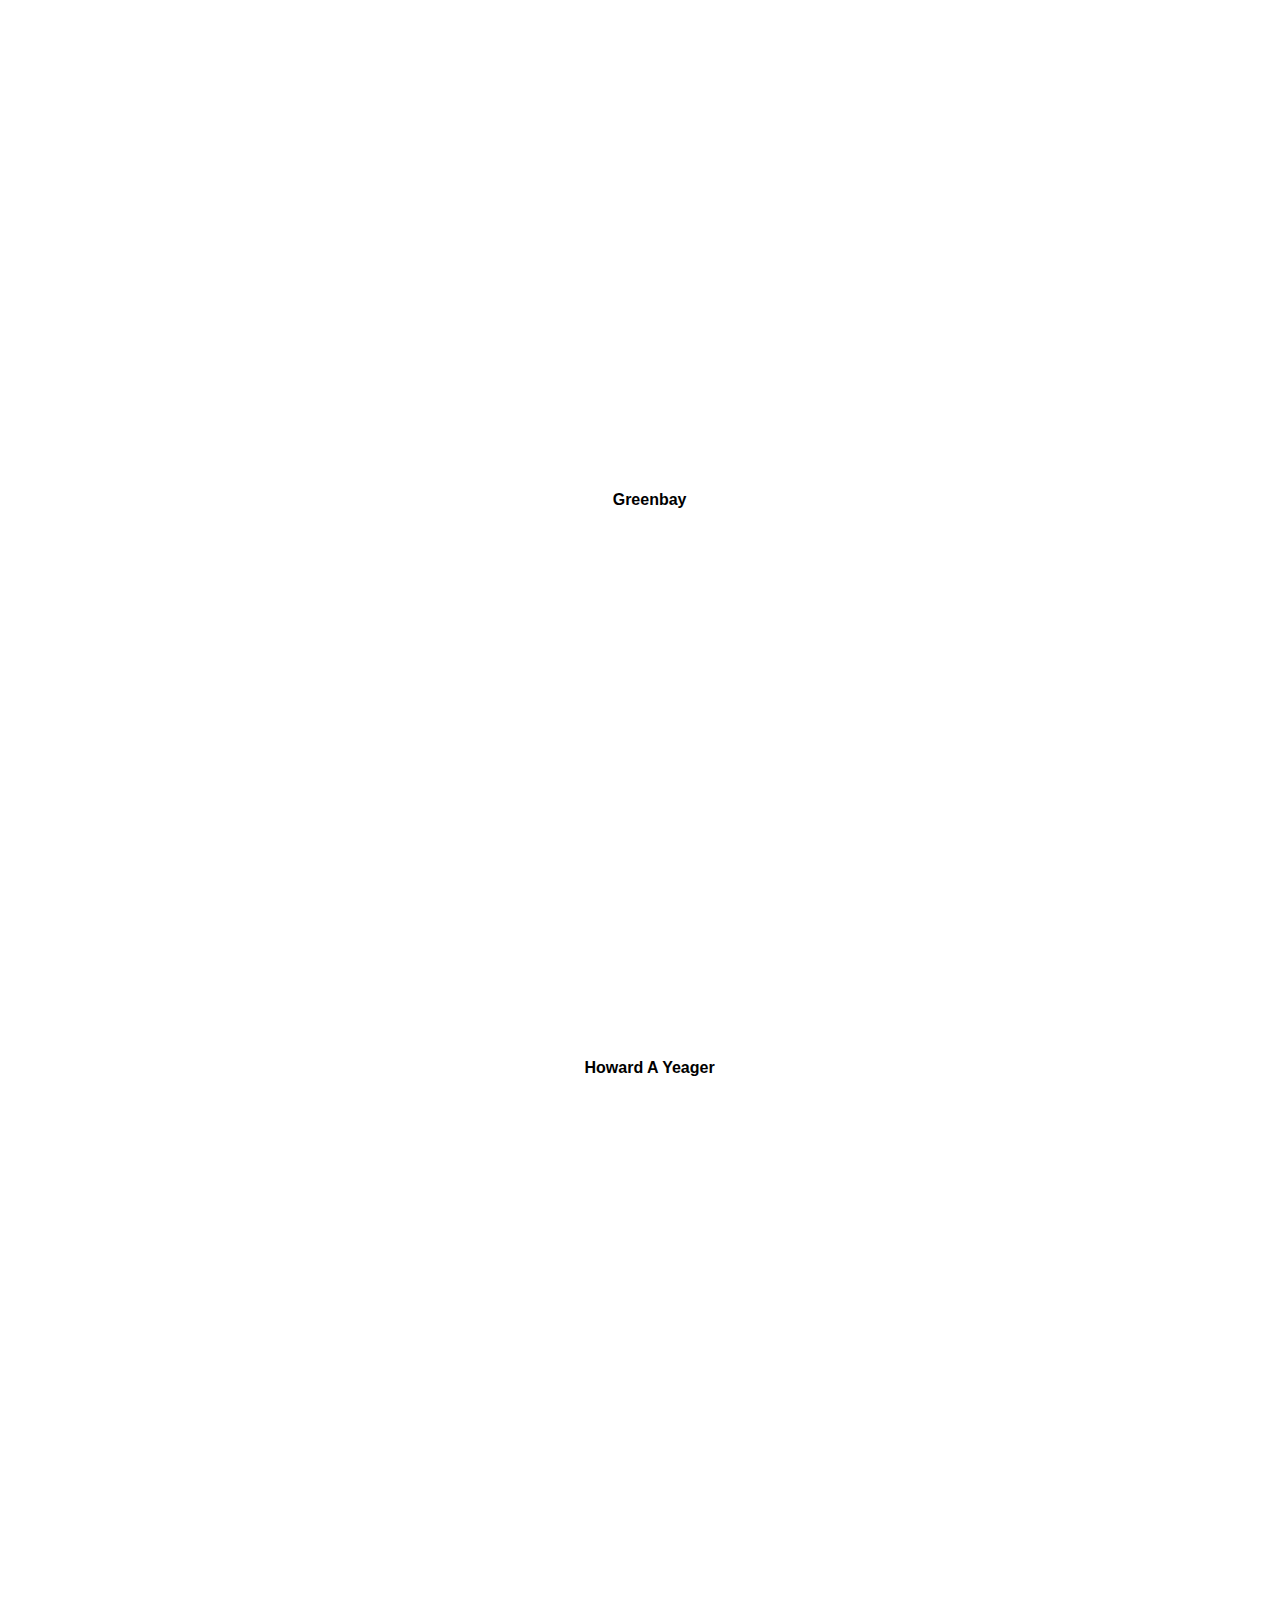
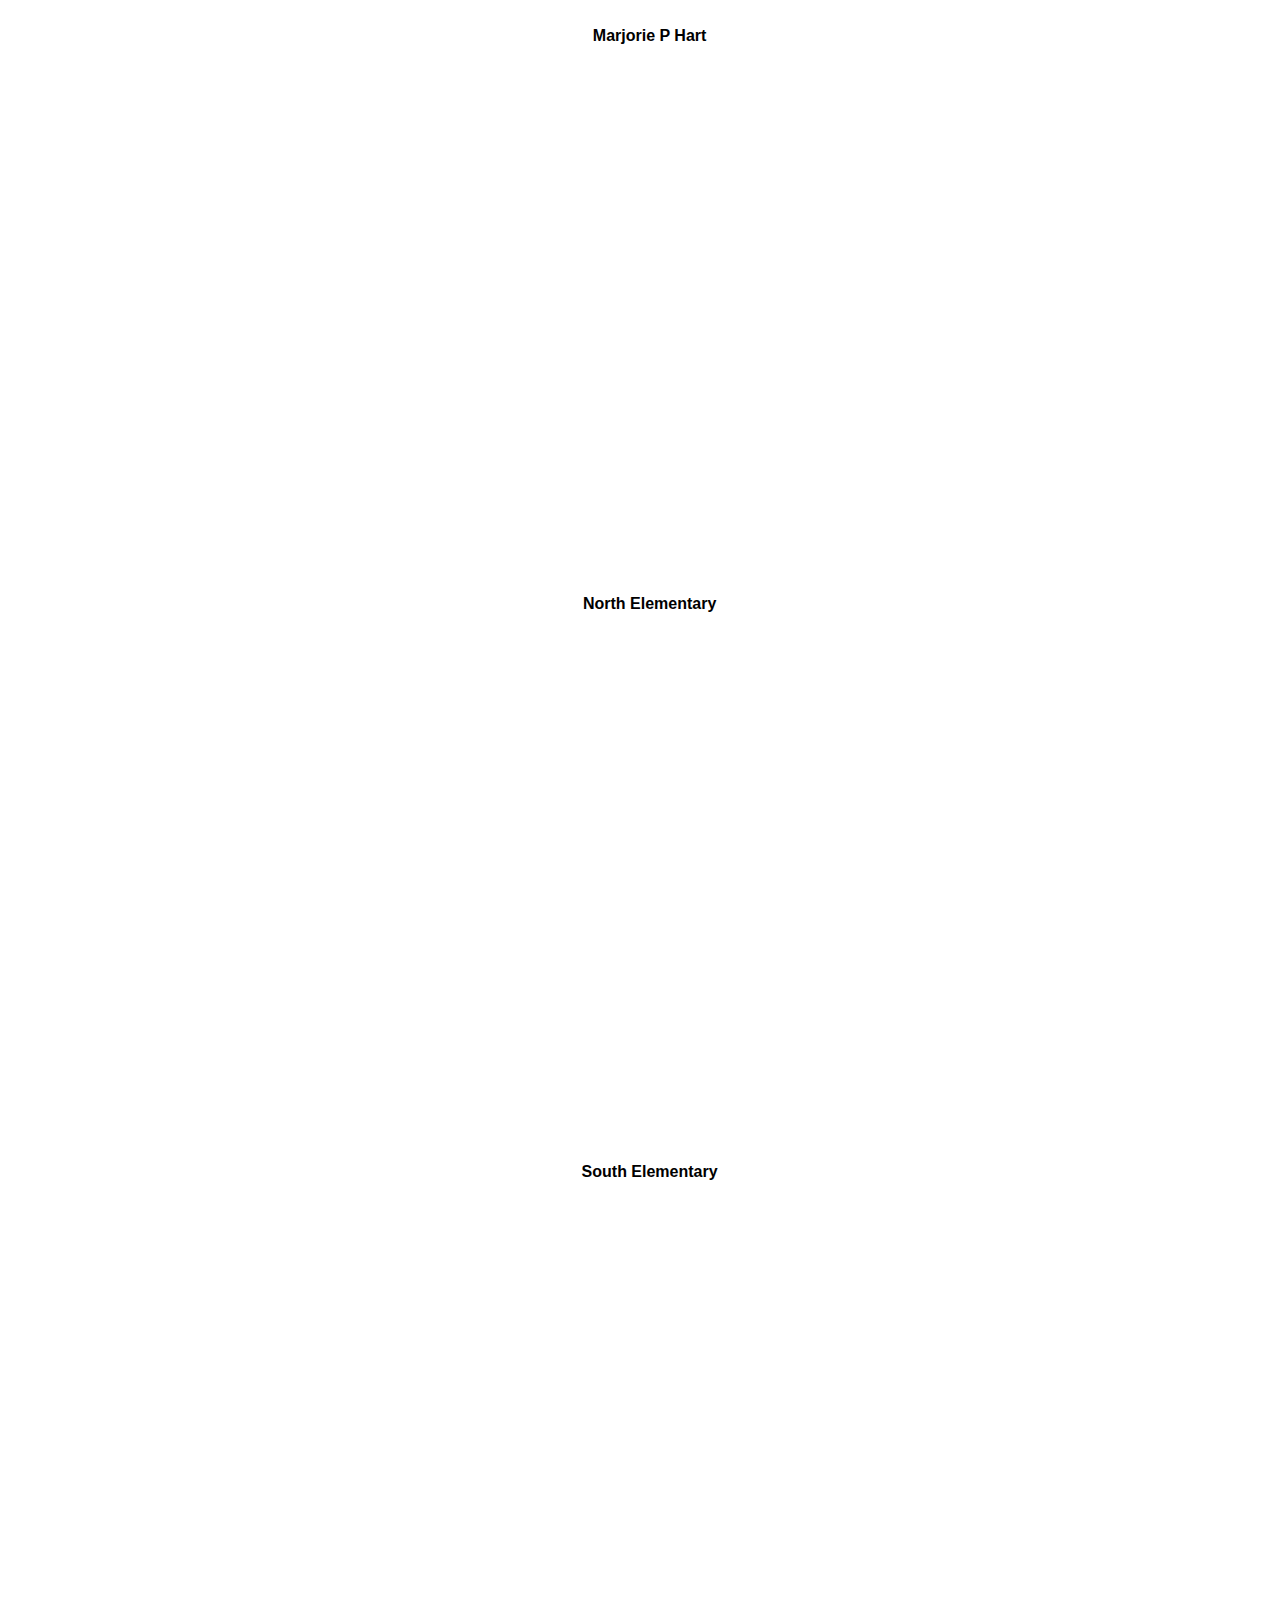
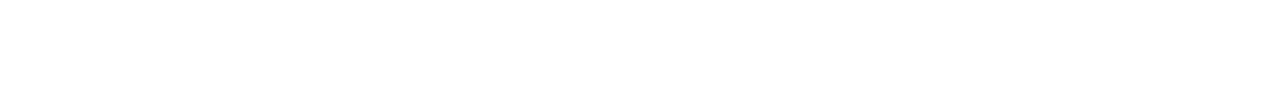
<file: pages/gameinfo.html>
<!DOCTYPE html>
<html lang="en">
<head>
    <meta charset="UTF-8">
    <meta http-equiv="X-UA-Compatible" content="IE=edge">
    <meta name="viewport" content="width=device-width, initial-scale=1.0">
    <link rel="stylesheet" href="/style/style.css">
    <link rel="icon" type="image/png" href="/assets/LogoMD.png">
    <title>Contact</title>
</head>
<body>
    <header>
        <div class="nombre">
            <h1>Mighty Ducks Hockey League</h1>
        </div>
        <nav>
           <a href="./index.html">Home</a>
           <a href="./about.html">About Us MDHL</a>
           <a href="./contact.html">Contact</a>
           <a href="#">Game Information</a>
           <a href="./rules.html">Rules</a>
           <a href="./registration.html">Registration Form</a>
        </nav>
    </header>
    <main>
        <div class="boxpagename">
           <h2>Game Information</h2>
        </div>
        <aside>
          <img  id="logo" src="/assets/LogoMD.png" alt="logo MDHL">
        </aside>
        <div class="texto">
                <h3>Fall Schedule</h3>
                <h4>*All games take place on Saturday.</h4>
        </div>
        <table>

            <tr>
          
              <th>SEPTEMBER</th>
          
              <th>Teams</th>
          
              <th>Location</th>

              <th>Times</th>
          
            </tr>
          
            <tr>
          
              <td rowspan="2">9/01</td>
          
              <td>U1 and U4</td>
          
              <td>AJ Katzenmaier</td>
          
              <td>9:30 a.m.</td>
            </tr>
          
            <tr>
          
          
              <td>U3 and U2</td>
          
              <td>Greenbay</td>

              <td>1:00 p.m.</td>
          
            </tr>
          
            <tr>
          
            <td rowspan="2">9/08</td>
          
              <td>U5 and U6</td>
          
              <td>Howard A Yeager</td>

              <td>9:30 a.m.</td>
          
            </tr>

            <tr>
        
                <td>U6 and U1</td>
            
                <td>Marjorie P Hart</td>
                
                <td>1:00 p.m.</td>
            
              </tr>

              <tr>
          
                <td rowspan="2">9/15</td>
            
                <td>U2 and U4</td>
            
                <td>North</td>
                
                <td>9:30 a.m.</td>
            
              </tr>

              <tr>
            
                <td>U3 and U5</td>
            
                <td>AJ Katzenmaier</td>
                
                <td>1:00 p.m.</td>
            
              </tr>

              <tr>

                <td rowspan="2">9/22</td>
            
                <td>U1 and U3</td>
            
                <td>South</td>
                
                <td>9:30 a.m.</td>
            
              </tr>

              <tr>

                <td>U2 and U6</td>
            
                <td>Howard A Yeager</td>
                
                <td>1:00 p.m.</td>
            
              </tr>

              <tr>
          
                <td>9/29</td>
            
                <td>U4 and U5</td>
            
                <td>Greenbay</td>
                
                <td>9:30 a.m.</td>
            
              </tr>
          
          </table>

          <div class="textodeabajo">
            <p><strong>Facility Type:</strong>  Outdoor</p>
            <p> <strong> Additional Information: </strong> If deemed necessary by MDHL games may be shortened or cancelled due to extreme weather conditions.</p>
            <p> <strong> Please direct all questions to: </strong> Michael Randall, League Coordinator</p>
            <p> <strong> Phone:</strong> (630) 690-8132 </p>
          </div>
          <div class="maps">
            <h4>AJ Katzenmaier</h4>
            <iframe src="https://www.google.com/maps/embed?pb=!1m18!1m12!1m3!1d2969.657018148541!2d-87.63125808431784!3d41.90023277200728!2m3!1f0!2f0!3f0!3m2!1i1024!2i768!4f13.1!3m3!1m2!1s0x880fd34e07f69da7%3A0x15e198c063fc787c!2sAJ%20Katzenmaier%20Elementary!5e0!3m2!1ses-419!2sar!4v1676594019365!5m2!1ses-419!2sar" width="600" height="450" style="border:0;" allowfullscreen="" loading="lazy" referrerpolicy="no-referrer-when-downgrade"></iframe>
            <h4>Greenbay</h4>
            <iframe src="https://www.google.com/maps/embed?pb=!1m18!1m12!1m3!1d2969.0227959923004!2d-87.64002218431752!3d41.913868671153516!2m3!1f0!2f0!3f0!3m2!1i1024!2i768!4f13.1!3m3!1m2!1s0x880fd3407260c45b%3A0xb351205fae50c6f3!2sGreenbay%20Elementary!5e0!3m2!1ses-419!2sar!4v1676594349906!5m2!1ses-419!2sar" width="600" height="450" style="border:0;" allowfullscreen="" loading="lazy" referrerpolicy="no-referrer-when-downgrade"></iframe>
            <h4>Howard A Yeager</h4>
            <iframe src="https://www.google.com/maps/embed?pb=!1m18!1m12!1m3!1d2950.269876673849!2d-87.8560697843083!3d42.31544224591016!2m3!1f0!2f0!3f0!3m2!1i1024!2i768!4f13.1!3m3!1m2!1s0x880feccac26b07c5%3A0x8b51fa5d6efe771a!2sHoward%20A.%20Yeager%20School%20(PREK-K)!5e0!3m2!1ses-419!2sar!4v1676594413547!5m2!1ses-419!2sar" width="600" height="450" style="border:0;" allowfullscreen="" loading="lazy" referrerpolicy="no-referrer-when-downgrade"></iframe>
            <h4>Marjorie P Hart</h4>
            <iframe src="https://www.google.com/maps/embed?pb=!1m18!1m12!1m3!1d2996.9315395834597!2d-72.69353278433124!3d41.31035290872954!2m3!1f0!2f0!3f0!3m2!1i1024!2i768!4f13.1!3m3!1m2!1s0x89e62ca0ecd82b79%3A0xf918f8fc32a0dc87!2sMarjorie%20G.%20Hart%2C%20LCSW!5e0!3m2!1ses-419!2sar!4v1676594478583!5m2!1ses-419!2sar" width="600" height="450" style="border:0;" allowfullscreen="" loading="lazy" referrerpolicy="no-referrer-when-downgrade"></iframe>
            <h4>North Elementary</h4>
            <iframe src="https://www.google.com/maps/embed?pb=!1m18!1m12!1m3!1d2962.9585174508406!2d-87.88349248431454!3d42.044069862989936!2m3!1f0!2f0!3f0!3m2!1i1024!2i768!4f13.1!3m3!1m2!1s0x880fb793e8d23749%3A0xbdd4da26438cf3a0!2sNorth%20Elementary%20School!5e0!3m2!1ses-419!2sar!4v1676594511736!5m2!1ses-419!2sar" width="600" height="450" style="border:0;" allowfullscreen="" loading="lazy" referrerpolicy="no-referrer-when-downgrade"></iframe>
            <h4>South Elementary</h4>
            <iframe src="https://www.google.com/maps/embed?pb=!1m18!1m12!1m3!1d2954.3863878835955!2d-88.3439896843103!3d42.22755755145122!2m3!1f0!2f0!3f0!3m2!1i1024!2i768!4f13.1!3m3!1m2!1s0x880f6d4a6d2e1093%3A0xdea3c745e6bb6aa0!2sSouth%20Elementary%20School!5e0!3m2!1ses-419!2sar!4v1676594540615!5m2!1ses-419!2sar" width="600" height="450" style="border:0;" allowfullscreen="" loading="lazy" referrerpolicy="no-referrer-when-downgrade"></iframe>
          </div>

    </main>
</body>
</html>
</file>
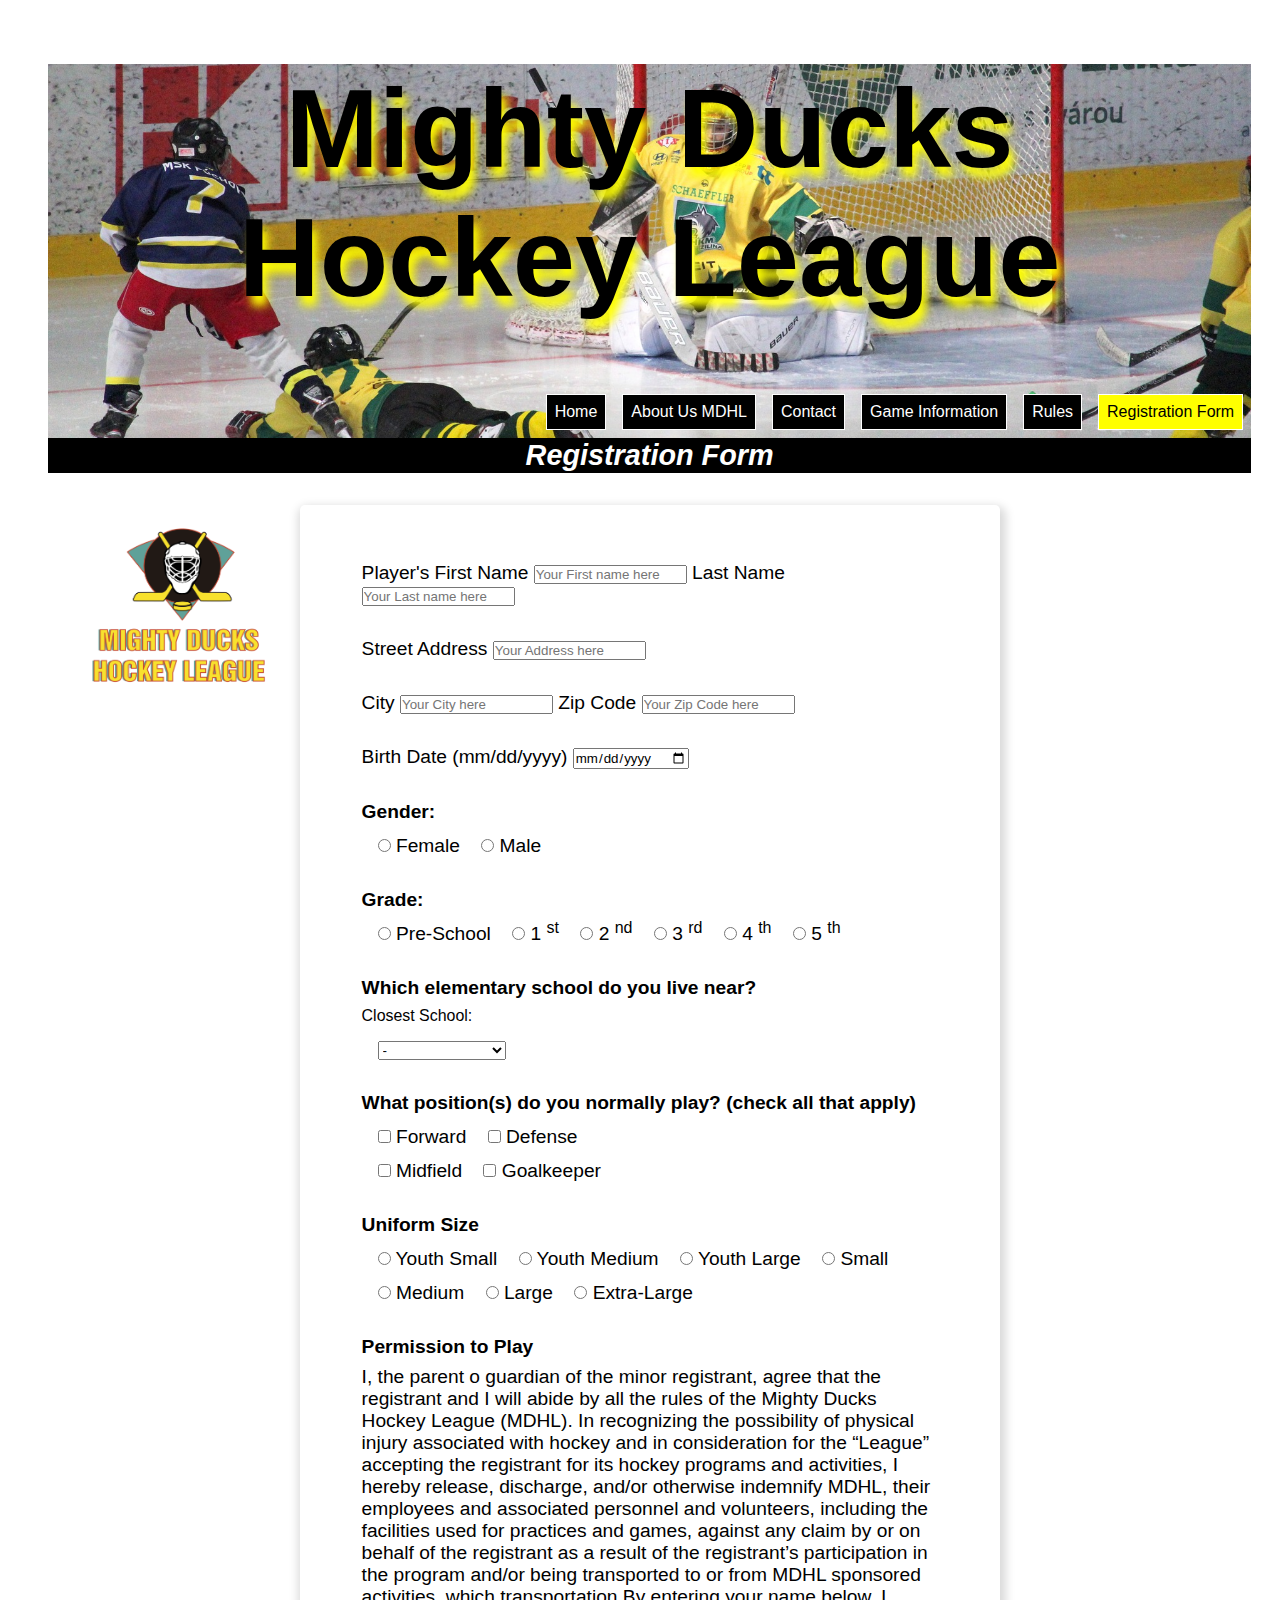
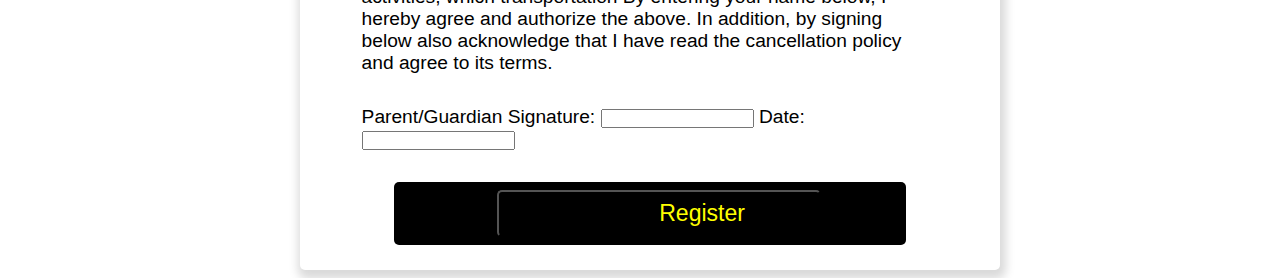
<file: pages/registration.html>
<!DOCTYPE html>
<html lang="en">
<head>
    <meta charset="UTF-8">
    <meta http-equiv="X-UA-Compatible" content="IE=edge">
    <meta name="viewport" content="width=device-width, initial-scale=1.0">
    <link rel="stylesheet" href="/style/style.css">
    <link rel="icon" type="image/png" href="/assets/LogoMD.png">
    <title>Registration Form</title>
</head>
<body>
    <header>
        <div class="nombre">
            <h1>Mighty Ducks Hockey League</h1>
        </div>
        <nav>
           <a href="./index.html">Home</a>
           <a href="./about.html">About Us MDHL</a>
           <a href="./contact.html">Contact</a>
           <a href="./gameinfo.html">Game Information</a>
           <a href="./rules.html">Rules</a>
           <a href="#">Registration Form</a>
        </nav>
    </header>
    <main>
        <div class="boxpagename">
            <h2>
                Registration Form
            </h2>
        </div>
        <aside>
            <img  id="logo" src="/assets/LogoMD.png" alt="logo MDHL">
        </aside>
        <section>
            <div class="container">
                <form action="./show_data.html" method="get">
                    <div class="row">
                            <label>Player's First Name</label>
                            <input type="text" name="first_name" placeholder="Your First name here">
                            <label>Last Name</label>
                            <input type="text" name="last_name" placeholder="Your Last name here">
                    </div>
                    <div class="row">
                        <label>Street Address</label>
                        <input type="text" name="address" placeholder="Your Address here">
                    </div>
                    <div class="row">
                            <label>City</label>
                            <input type="text" name="city" placeholder="Your City here">
                            <label>Zip Code</label>
                            <input type="number" name="zipcode" placeholder="Your Zip Code here">
                    </div>
                    <div class="row">
                            <label>Birth Date (mm/dd/yyyy)</label>
                            <input type="date" name="birth">
                        <div class="column" id="gender">
                            <p>Gender: </p>
                            <input type="radio" name="gender" value="F">
                            <label>Female</label>
                            <input type="radio" name="gender" value="M">
                            <label>Male</label>
                        </div>
                    </div>
                    <div class="row">
                        <div class="column" id="grade">
                            <p>Grade: </p>
                            <input type="radio" name="grade" value="pre">
                            <label>Pre-School</label>
                            <input type="radio" name="grade" value="1">
                            <label>1 <sup>st</sup> </label>
                            <input type="radio" name="grade" value="2">
                            <label>2 <sup>nd</sup> </label>
                            <input type="radio" name="grade" value="3">
                            <label>3 <sup>rd</sup> </label>
                            <input type="radio" name="grade" value="4">
                            <label>4 <sup>th</sup> </label>
                            <input type="radio" name="grade" value="5">
                            <label>5 <sup>th</sup> </label>
                        </div>
                    </div>
                    <div class="row">
                        <p>Which elementary school do you live near?</p> 
                        <h5>Closest School:</h5>       
                        <select name="school" id="school">
                            <option value="none">-</option>
                            <option value="aj">AJ Katzenmaier</option> 
                            <option value="greenb">Greenbay</option>
                            <option value="how">Howard A Yeager</option>
                            <option value="marj">Marjorie P Hart</option>
                            <option value="north">North Elementary</option>
                            <option value="south">South Elementary</option>
                        </select>
                </div>
                    <div class="row" id="position">
                            <p>What position(s) do you normally play? (check all that apply)</p>
                        <div class="column">
                                <input type="checkbox" name="position" value="forward">
                                <label>Forward</label>
                                <input type="checkbox" name="position" value="defense">
                                <label>Defense</label>
                        </div>
                        <div class="column">
                                <input type="checkbox" name="position" value="mid">
                                <label>Midfield</label>
                                <input type="checkbox" name="position" value="goalkeeper">
                                <label>Goalkeeper</label>
                        </div>
                    </div>

                    <div class="row">
                        <p>Uniform Size</p>
                        <div class="column">
                            <input type="radio" name="size" value="ys">
                            <label>Youth Small</label>
                            <input type="radio" name="size" value="ym">
                            <label>Youth Medium</label>
                            <input type="radio" name="size" value="yl">
                            <label>Youth Large</label>
                            <input type="radio" name="size" value="s">
                            <label>Small</label>
                        </div>
                        <div class="column">
                            <input type="radio" name="size" value="m">
                            <label>Medium</label>
                            <input type="radio" name="size" value="l">
                            <label>Large</label>
                            <input type="radio" name="size" value="xl">
                            <label>Extra-Large</label>
                        </div>
                    </div>
                    <div class="row">
                        <p>Permission to Play</p>
                        <p id="agreement">
                            I, the parent o guardian of the minor registrant, agree that the registrant and I will abide by all the rules of the Mighty Ducks Hockey League (MDHL). In recognizing the possibility of physical injury associated with hockey and in consideration for the “League” accepting the registrant for its hockey programs and activities, I hereby release, discharge, and/or otherwise indemnify MDHL, their employees and associated personnel and volunteers, including the facilities used for practices and games, against any claim by or on behalf of the registrant as a result of the registrant’s participation in the program and/or being transported to or from MDHL sponsored activities, which transportation
                            By entering your name below, I hereby agree and authorize the above. In addition, by signing below also acknowledge that I have read the cancellation policy and agree to its terms.
                        </p>
                    </div>
                    <div class="row">
                        <label for="signature">Parent/Guardian Signature:</label>
                        <input type="text" id="signature" name="signature">
                        <label>Date:</label>
                        <input type="text" name="datesign">
                    </div>
                    <div id="sub">
                        <input type="submit" value="Register" id="submit">
                    </div>

                </form>
            </div>
        </section>
    </main>
</body>
</html>
</file>
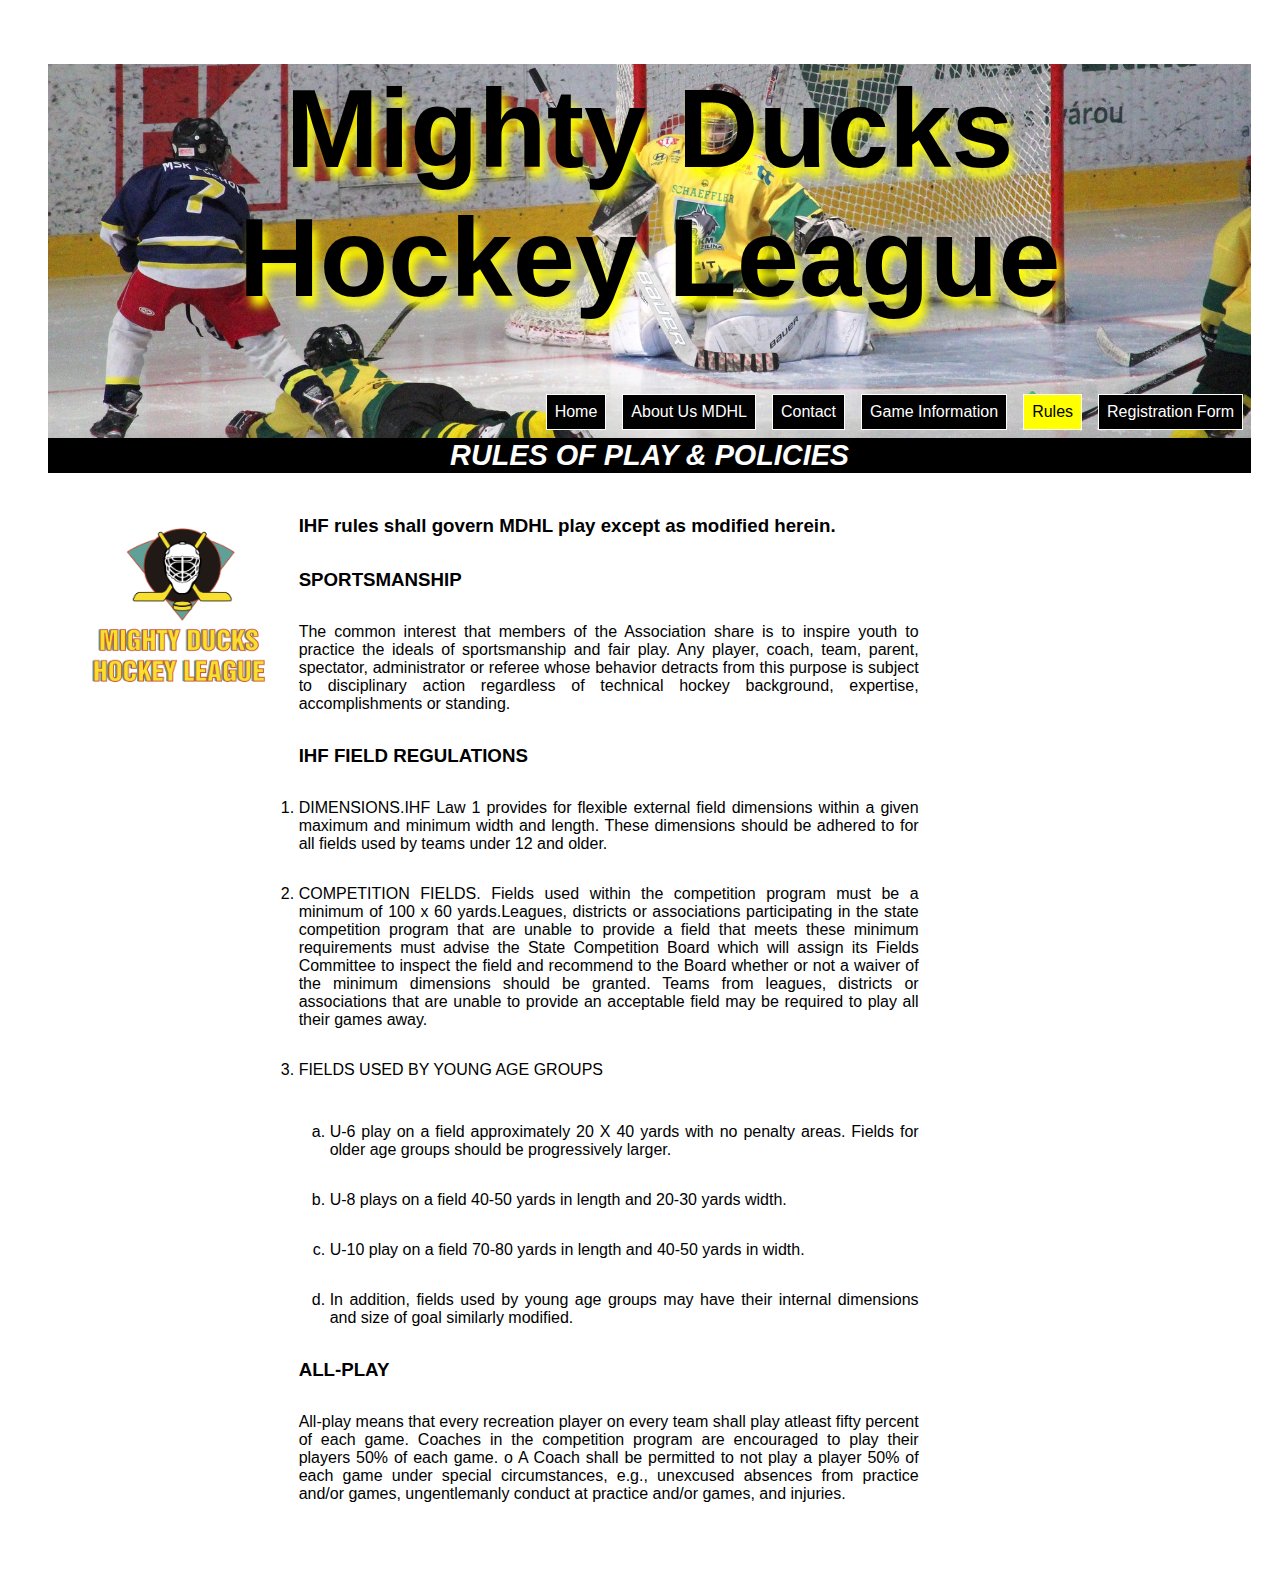
<file: pages/rules.html>
<!DOCTYPE html>
<html lang="en">
<head>
    <meta charset="UTF-8">
    <meta http-equiv="X-UA-Compatible" content="IE=edge">
    <meta name="viewport" content="width=device-width, initial-scale=1.0">
    <link rel="stylesheet" href="/style/style.css">
    <link rel="icon" type="image/png" href="/assets/LogoMD.png">
    <title>Contact</title>
</head>
<body>
    <header>
        <div class="nombre">
            <h1>Mighty Ducks Hockey League</h1>
        </div>
        <nav>
           <a href="./index.html">Home</a>
           <a href="./about.html">About Us MDHL</a>
           <a href="./contact.html">Contact</a>
           <a href="./gameinfo.html">Game Information</a>
           <a href="#">Rules</a>
           <a href="./registration.html">Registration Form</a>
        </nav>
    </header>
    <main>
        <div class="boxpagename">
            <h2>RULES OF PLAY & POLICIES</h2>
        </div>
        <aside>
            <img  id="logo" src="/assets/LogoMD.png" alt="logo MDHL">
        </aside>
        <div class="texto">
            <h3>
                IHF rules shall govern MDHL play except as modified herein.
            </h3>
            <h3>SPORTSMANSHIP</h3>

            <p>The common interest that members of the Association share is to inspire youth to practice the ideals of sportsmanship and fair play. Any player, coach, team, parent, spectator, administrator or referee whose behavior detracts from this purpose is subject to disciplinary action regardless of technical hockey background, expertise, accomplishments or standing.
            </p> 

                <h3>IHF FIELD REGULATIONS</h3>
            <ol>

            <li> DIMENSIONS.IHF Law 1 provides for flexible external field dimensions within a given maximum and minimum width and length. These dimensions should be adhered to for all fields used by teams under 12 and older.
            </li> 
            <li>	COMPETITION FIELDS. Fields used within the competition program must be a minimum of 100 x 60 yards.Leagues, districts or associations participating in the state competition program that are unable to provide a field that meets these minimum requirements must advise the State Competition Board which will assign its Fields Committee to inspect the field and recommend to the Board whether or not a waiver of the minimum dimensions should be granted. Teams from leagues, districts or associations that are unable to provide an acceptable field may be required to play all their games away.
            </li>
            <li> FIELDS USED BY YOUNG AGE GROUPS
                <ol class="listaletras">
                   <li> U-6 play on a field approximately 20 X 40 yards with no penalty areas. Fields for older age groups should be progressively larger.</li> 
                   <li> U-8 plays on a field 40-50 yards in length and 20-30 yards width.</li> 
                   <li> U-10 play on a field 70-80 yards in length and 40-50 yards in width.</li> 
                   <li> In addition, fields used by young age groups may have their internal dimensions and size of goal similarly modified.</li> 
                </ol>
            </li> 
            </ol>
                <h3>ALL-PLAY</h3>

            <p> All-play means that every recreation player on every team shall play atleast fifty percent of each game. Coaches in the competition program are encouraged to play their players 50% of each game.
            o A Coach shall be permitted to not play a player 50% of each game
            under special circumstances, e.g., unexcused absences from practice and/or games, ungentlemanly conduct at practice and/or games, and injuries.
             </p>

        </div>
    </main>
</body>
</html>
</file>
<file: style/style.css>
*{
    margin: 0;
    padding: 0;
    box-sizing: border-box;
    font-family: 'Gill Sans', 'Gill Sans MT', Calibri, 'Trebuchet MS', sans-serif;
}

body {
    width: 94vw;
    margin: .5rem 3rem;
    background-color: white;
}
header {
    width: 100%;
    margin: 0;
    background-image: url("/assets/design1_image2.jpg");
    background-position: center;
    background-repeat: repeat;
    background-size: 100%;
    object-fit: contain;
}

nav {
    display: flex;
    flex-direction: row;
    justify-content: flex-end;
    align-items: center;
    align-content: space-between;

}

nav > a {
    color: white;
    background-color: black;
    border: 1px solid white;
    margin: .5rem;
    padding: .5rem;
    text-decoration: none;

}   

a[href="#"] {
    background-color: yellow;
    color: black;
}

.nombre {
    font-size: 350%;
    text-shadow: 5px 10px 10px yellow;
    text-align: center;
    margin: 4rem;
}

#logo{
    background-color: white;
    position: absolute;
    width: 200px;
    height: 200px;
    object-fit: fill;

}

.texto {  
    margin: auto;
    margin-left: 20%;
    width: 50vw;
    padding: 10px;
    padding-bottom: 5rem ;
    text-align: justify;

}
.boxpagename {
    text-align: center;
    color:white;
    background-color: black; 
    padding: 1px;
    width: 100%;
    font-size: 1.2rem;
    top: 0;

}

h3, h4, p, table {
    margin-top: 2rem;
}

h2{
    font-style: oblique;
}

img{

    border-radius: 1rem;
    width: 50%;
    height: 50%;
    margin: 2rem;
}

.imghome {
    display: flex;
    flex-direction: row;
    justify-content: space-around;
    align-content: center;
    align-items: baseline;
    object-fit: fill;

}

table {
    display: flex;
    justify-content: center;
    align-items: center;
    align-content: space-around;
    margin-left: -30%;
    margin-top: -3%;
}

th {
    border-bottom: 1px solid #ddd;
    padding: 15px;
    text-align: left;
    background-color: black;
    color: white;
  }

td {
    border-bottom: 1px solid #ddd;
    padding: 15px;
    text-align: left;
    background-color: white;
  }

td:hover {background-color: yellow;}

.textodeabajo {
    display: flex;
    flex-direction: column;
    justify-content: center;
    margin-left: 20%;
    margin-top: 5%;
    margin-bottom: 10%;
}

ol {
    display: flex;
    flex-direction: column;

}
ol > li {
    margin-top: 2rem;
}

.listaletras {
    list-style-type: lower-latin;
    margin-left: 5%;
    margin-top: 2%;
}
section {
    display: flex;
    flex-direction: row;
    justify-content: center;
    align-content: center;
}

form {
    max-width: 700px;
    width: 100%;
    background-color: #fff;
    padding: 25px 30px;
    border-radius: 5px;
    box-shadow: 2px 5px 10px 4px rgba(0,0,0,0.15);
    margin-top: 2rem;
}

.row {
    margin: 2rem;
    font-size: 120%;
}
h5, #agreement {
    margin-top: .5rem;
    font-weight: normal;
}

#submit, #sub {
    width: 80%;
    display: flex;
    justify-content: center;
    align-content: center;
    text-align: center;
    font-size: 120%;
    padding: .5rem 10rem;
    margin-left: 10%;
    color: yellow;
    background-color: black;
    border-radius: 5px;
}

form input[type="radio"], form input[type="checkbox"], #school {
    margin: 1rem 0 0 1rem;
}

form p {
    font-weight: bold;
}

.maps {
    text-align: center;
    margin-top: 1rem;
}

iframe {
    margin: 2rem;
    border-radius: 2rem;
    width: 40%;
}
</file>
